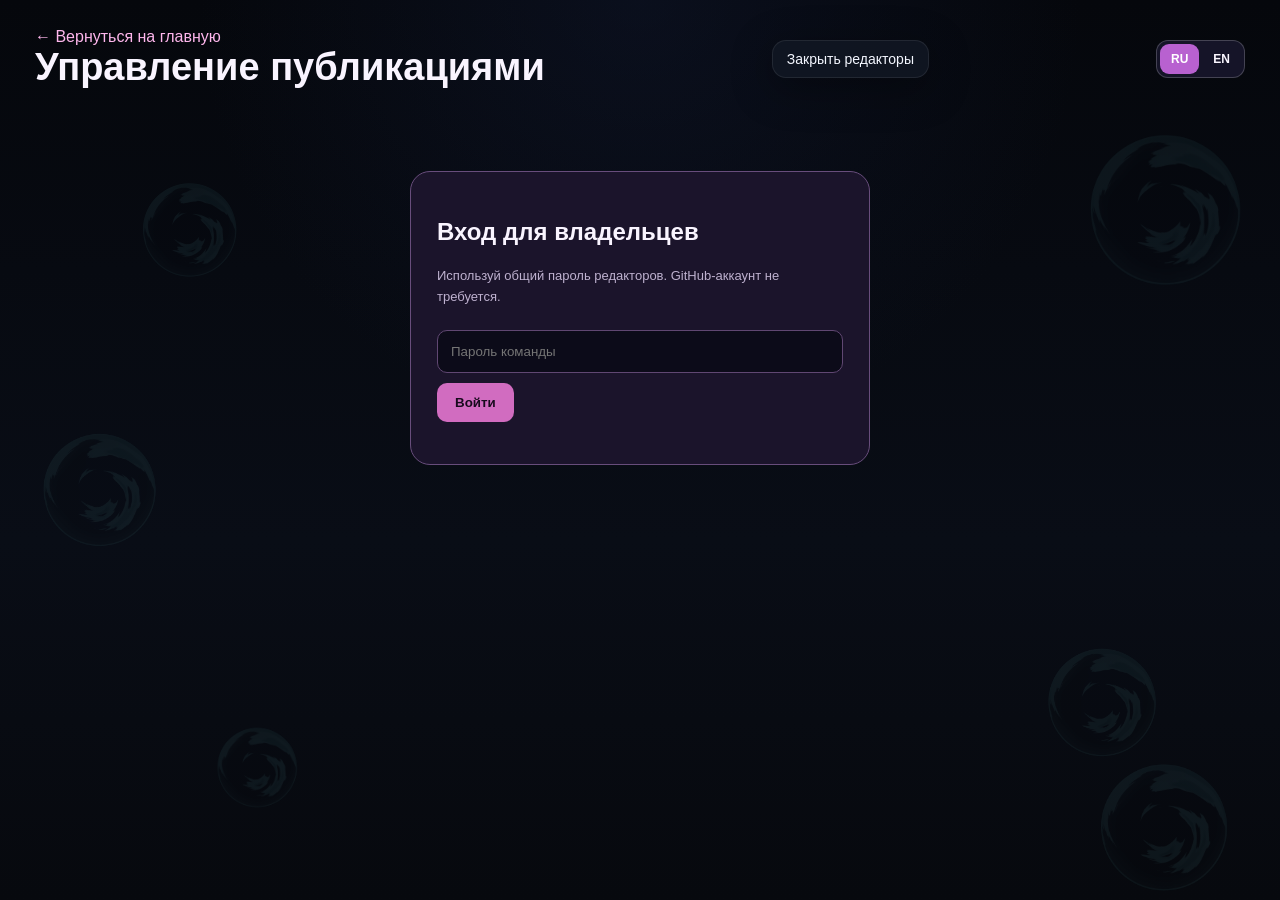
<file: posts-admin.html>
<!doctype html><html lang="ru"><head><meta charset="utf-8"><meta name="viewport" content="width=device-width,initial-scale=1">
<title>PK XD PORTAL — Управление постами</title><meta name="robots" content="noindex">
<link rel="stylesheet" href="style.css"><script src="editor-access.js"></script><script src="portal-i18n.js"></script>
<style>
*{box-sizing:border-box}body{color:#f9f4ff}.post-editor-container{max-width:1250px;margin:auto;padding:20px}
.editor-header{display:flex;justify-content:space-between;align-items:center;gap:14px;flex-wrap:wrap;padding:8px 0 22px}
.editor-header h1{font-size:clamp(24px,4vw,38px);margin:0}.editor-header a{color:#ffb7ed;text-decoration:none}
.editor-status{padding:13px 17px;border:1px solid #524060;background:#191429;border-radius:14px;margin:0 0 15px;font-size:14px}
.editor-status.error{border-color:#be557b;color:#ffabbf}
.editor-status.ok{border-color:#499e7a;color:#a8f8d2}
.editor-columns{display:grid;grid-template-columns:minmax(220px,320px) minmax(0,1fr);gap:20px}
.editor-panel{border:1px solid #4c365d;background:#151225;border-radius:22px;padding:20px;min-width:0}
.editor-panel h2{margin:0 0 12px;font-size:20px}
.post-choice{display:block;width:100%;margin:7px 0;border:1px solid #4a3b5f;border-radius:12px;padding:12px;background:#211932;color:white;text-align:left;cursor:pointer}
.post-choice small{display:block;color:#b9acc9;margin-top:5px}
.post-choice.selected{border-color:#ff7cd4;background:#392343}
.new-post{width:100%;padding:12px;border:1px solid #a65ec2;color:white;background:#59336f;border-radius:12px;cursor:pointer}
.form-grid{display:grid;grid-template-columns:1fr 1fr;gap:13px}
.field{display:block;margin-bottom:15px;color:#d2cbdf;font-size:13px;font-weight:600}
.field input,.field textarea,.field select{display:block;width:100%;padding:12px 13px;margin-top:7px;border:1px solid #544468;border-radius:12px;background:#0c0c1c;color:white;font:inherit;font-weight:400}
.field textarea{min-height:250px;resize:vertical;line-height:1.55;font-size:15px}
.actions{display:flex;gap:9px;flex-wrap:wrap;align-items:center}
.actions button{padding:12px 16px;border-radius:12px;border:1px solid #76508c;background:#332345;color:white;cursor:pointer}
.actions .publish{background:linear-gradient(125deg,#e55da7,#8656de);border:0;font-weight:700}
.actions .delete{color:#ff9cb6}
.info{color:#beb1cf;font-size:13px;line-height:1.6}
#loginArea{max-width:460px;margin:60px auto;border:1px solid #684d7c;border-radius:20px;padding:26px;background:#1b142b}
#loginArea input{width:100%;padding:13px;margin:10px 0;border:1px solid #604772;border-radius:10px;background:#0c0b19;color:white}
#loginArea button{padding:12px 18px;border:0;border-radius:10px;background:#d16cc0;color:#180a1d;cursor:pointer;font-weight:700}
#workArea[hidden],#loginArea[hidden]{display:none!important}
@media(max-width:820px){.editor-columns{grid-template-columns:1fr}.form-grid{grid-template-columns:1fr}}
</style></head><body><div class="page-bg"></div><div class="post-editor-container">
<header class="editor-header"><div><a href="index.html">← Вернуться на главную</a><h1>Управление публикациями</h1></div><div><button class="owner-btn" type="button" id="logout">Закрыть редакторы</button></div></header>
<div id="loginArea" hidden><h2>Вход для владельцев</h2><p class="info">Используй общий пароль редакторов. GitHub-аккаунт не требуется.</p><form id="loginForm"><input type="password" id="teamPass" placeholder="Пароль команды" required><button type="submit">Войти</button><p id="loginError" role="alert"></p></form></div>
<div id="workArea" hidden>
<div class="editor-status" id="status">Проверка сервера публикаций...</div>
<div class="editor-columns"><aside class="editor-panel"><h2>Публикации</h2>
<button id="newPost" class="new-post" type="button">+ Новый пост</button>
<div id="postItems"></div>
<p class="info">Изменения в черновиках сохраняются только в твоём браузере. Для публикации на сайте требуется подключённый сервер записи.</p></aside>
<section class="editor-panel"><h2 id="formTitle">Новый пост</h2>
<form id="postForm">
<div class="form-grid"><label class="field">Заголовок<input id="title" required maxlength="180"></label><label class="field">Адрес поста (slug)<input id="slug" pattern="[a-zA-Z0-9а-яА-ЯёЁ_-]+" maxlength="100" placeholder="novost-portala"></label></div>
<div class="form-grid"><label class="field">Категория<input id="category" value="Новости"></label><label class="field">Дата<input type="date" id="date"></label></div>
<label class="field">Краткое описание<input id="description" maxlength="300"></label>
<label class="field">Картинка поста: ссылка или путь assets/posts/...<input id="image" placeholder="assets/posts/..."></label>
<label class="field">Загрузить картинку с компьютера<input type="file" id="imageUpload" accept="image/png,image/jpeg,image/webp"><span class="info">Выбранная картинка отправится на сервер при публикации.</span></label>
<label class="field"><input type="checkbox" id="pinned" style="width:auto;display:inline-block"> Закрепить публикацию</label>
<label class="field">Текст поста, отдельные абзацы с новой строки<textarea id="content" rows="14" placeholder="Напиши текст публикации..."></textarea></label>
<div class="field">Пароль для записи на сервер<input type="password" id="publishPassword" placeholder="Пароль команды (понадобится при публикации)" autocomplete="off"></div>
<div class="actions">
<button type="button" id="draft">Сохранить черновик</button>
<button type="submit" class="publish">Опубликовать на сайте</button>
<button type="button" id="deletePost" class="delete">Удалить публикацию</button>
</div>
<p class="info">Сохранение черновика не меняет сайт. Кнопка публикации работает только после настройки серверного API.</p>
</form></section></div></div></div>
<script>
(()=>{"use strict";
const API="https://pkxd-auth.turborussnezkiy.workers.dev";
const DRAFTS_KEY="pkxd_posts_local_drafts_v1";
const $=id=>document.getElementById(id);
let posts=[],drafts={},currentSlug="",photo=null,remoteReady=false;
const e=s=>String(s??"").replace(/[&<>"]/g,c=>({"&":"&amp;","<":"&lt;",">":"&gt;",'"':"&quot;"}[c]));
function flash(text,error=false){$("status").textContent=text;$("status").className="editor-status "+(error?"error":"ok");}
function today(){return new Date().toLocaleDateString("en-CA");}
function toISO(v){const m=String(v||"").match(/^(\d{2})\.(\d{2})\.(\d{4})$/);return m?`${m[3]}-${m[2]}-${m[1]}`:today();}
function toRU(v){const m=String(v||"").match(/^(\d{4})-(\d{2})-(\d{2})$/);return m?`${m[3]}.${m[2]}.${m[1]}`:v;}
function slugify(v){return String(v||"").toLowerCase().trim().replace(/[^a-z0-9а-яё_-]+/ig,"-").replace(/^-+|-+$/g,"").slice(0,95);}
function formData(){const title=$("title").value.trim();return{title,slug:slugify($("slug").value||title),date:toRU($("date").value||today()),category:$("category").value.trim()||"Новости",description:$("description").value.trim(),image:$("image").value.trim(),pinned:$("pinned").checked,author:"@pkxd_portal",content:$("content").value};}
function fill(p){$("formTitle").textContent=p?.title?"Редактирование поста":"Новый пост";$("title").value=p?.title||"";$("slug").value=p?.slug||"";$("date").value=toISO(p?.date);$("category").value=p?.category||"Новости";$("description").value=p?.description||"";$("image").value=p?.image||"";$("pinned").checked=!!p?.pinned;$("content").value=p?.content||"";photo=null;$("imageUpload").value="";}
async function loadBody(slug){
 try{const r=await fetch("posts/"+encodeURIComponent(slug)+".html",{cache:"no-store"});if(!r.ok)return"";
 const doc=new DOMParser().parseFromString(await r.text(),"text/html");
 const content=doc.querySelector(".post-content");
 return content?[...content.querySelectorAll("p")].map(p=>p.textContent).join("\n"):"";
 }catch{return"";}
}
function renderChoices(){
 const values=[...posts.map(p=>({...p,_draft:false})),...Object.values(drafts).filter(x=>!posts.some(p=>p.slug===x.slug)).map(p=>({...p,_draft:true}))];
 $("postItems").innerHTML=values.map(p=>`<button class="post-choice ${p.slug===currentSlug?"selected":""}" type="button" data-slug="${e(p.slug)}"><strong>${e(p.title)}</strong><small>${e(p.category||"")}${drafts[p.slug]?" · черновик":""}</small></button>`).join("");
 $("postItems").querySelectorAll("[data-slug]").forEach(btn=>btn.addEventListener("click",()=>choose(btn.dataset.slug)));
}
async function choose(slug){
 currentSlug=slug;
 const p=drafts[slug]||posts.find(p=>p.slug===slug);
 if(!p)return;
 fill({...p,content:p.content!==undefined?p.content:await loadBody(slug)});
 renderChoices();
}
function newPost(){currentSlug="";fill(null);renderChoices();}
async function loadPosts(){
 try{const r=await fetch("posts.json?t="+Date.now(),{cache:"no-store"});if(!r.ok)throw Error("Не загружен posts.json");posts=await r.json();}
 catch(err){flash("Не удалось загрузить публикации: "+err.message,true);}
 try{drafts=JSON.parse(localStorage.getItem(DRAFTS_KEY))||{};}catch{drafts={};}
 renderChoices();newPost();
}
function saveDraft(){
 const d=formData();if(!d.title||!d.slug){flash("Заполни заголовок и адрес поста.",true);return;}
 if(currentSlug && currentSlug!==d.slug)delete drafts[currentSlug];
 drafts[d.slug]=d;
 try{localStorage.setItem(DRAFTS_KEY,JSON.stringify(drafts));currentSlug=d.slug;renderChoices();flash("Черновик сохранён в браузере. Сайт пока не изменился.");}
 catch{flash("Не удалось сохранить черновик. Возможно, браузер переполнен.",true);}
}
async function status(){
 try{const r=await fetch(API+"/api/health",{cache:"no-store"});const data=await r.json();remoteReady=!!data.ready;flash(remoteReady?"Сервер публикаций готов. Можно сохранять посты на сайт.":"Сервер публикаций ещё не настроен. Можно создавать локальные черновики.",!remoteReady);}
 catch{remoteReady=false;flash("Сервер публикаций недоступен. Пока доступны только локальные черновики.",true);}
}
async function api(method,path,payload){
 const pass=$("publishPassword").value.trim()||PKXDEditorAccess.getSessionPassword();
 if(!pass)throw Error("Введи пароль для публикации.");
 const r=await fetch(API+path,{method,headers:{"Content-Type":"application/json","X-Portal-Password":pass},body:payload?JSON.stringify(payload):undefined});
 const d=await r.json().catch(()=>({error:"Ошибка ответа сервера"}));
 if(!r.ok)throw Error(d.error||"Ошибка сервера: "+r.status);
 return d;
}
async function publish(ev){
 ev.preventDefault();
 if(!remoteReady){saveDraft();flash("Публикация пока невозможна: сервер не настроен. Черновик сохранён локально.",true);return;}
 const data=formData();if(!data.title||!data.slug){flash("Заполни название и адрес поста.",true);return;}
 const button=$("postForm").querySelector('[type="submit"]');button.disabled=true;
 try{
   if(photo){const image=await api("POST","/api/images",photo);data.image=image.path;}
   await api("POST","/api/posts",{post:data,oldSlug:currentSlug||null});
   if(currentSlug&&currentSlug!==data.slug)delete drafts[currentSlug];delete drafts[data.slug];localStorage.setItem(DRAFTS_KEY,JSON.stringify(drafts));
   flash("Опубликовано на сайте. Изменения появятся после обновления GitHub Pages.");
   currentSlug=data.slug;await loadPosts();await choose(data.slug);
 }catch(err){saveDraft();flash("Не опубликовано: "+err.message+" Черновик сохранён в браузере.",true);}
 finally{button.disabled=false;}
}
async function remove(){
 if(!currentSlug)return;
 if(!confirm("Удалить публикацию «"+currentSlug+"»?"))return;
 if(drafts[currentSlug]){delete drafts[currentSlug];localStorage.setItem(DRAFTS_KEY,JSON.stringify(drafts));if(!posts.some(p=>p.slug===currentSlug)){flash("Локальный черновик удалён.");newPost();renderChoices();return;}}
 if(!remoteReady){flash("Удаление с сайта недоступно без сервера публикаций.",true);return;}
 try{await api("DELETE","/api/posts/"+encodeURIComponent(currentSlug));flash("Публикация удалена с сервера.");await loadPosts();}
 catch(err){flash("Не удалось удалить: "+err.message,true);}
}
$("loginForm").addEventListener("submit",async event=>{event.preventDefault();const pass=$("teamPass").value;const ok=await PKXDEditorAccess.unlock(pass);if(!ok){$("loginError").textContent="Неверный пароль.";return;}show();});
$("logout").onclick=()=>{PKXDEditorAccess.lock();location.replace("index.html");};
$("newPost").onclick=newPost;$("draft").onclick=saveDraft;$("postForm").onsubmit=publish;$("deletePost").onclick=remove;
$("imageUpload").addEventListener("change",async event=>{
 const f=event.target.files?.[0];if(!f)return;
 if(f.size>2500000){flash("Картинка слишком большая. Максимум 2,5 МБ.",true);return;}
 const data=await new Promise((resolve,reject)=>{const reader=new FileReader();reader.onload=()=>resolve(reader.result);reader.onerror=reject;reader.readAsDataURL(f);});
 photo={name:f.name,data};flash("Картинка выбрана. Она загрузится вместе с публикацией.");
});
function show(){
 const ok=PKXDEditorAccess.isUnlocked();
 $("loginArea").hidden=ok;$("workArea").hidden=!ok;
 if(ok){$("publishPassword").value=PKXDEditorAccess.getSessionPassword();loadPosts();status();}
}
show();
})();
</script></body></html>
</file>
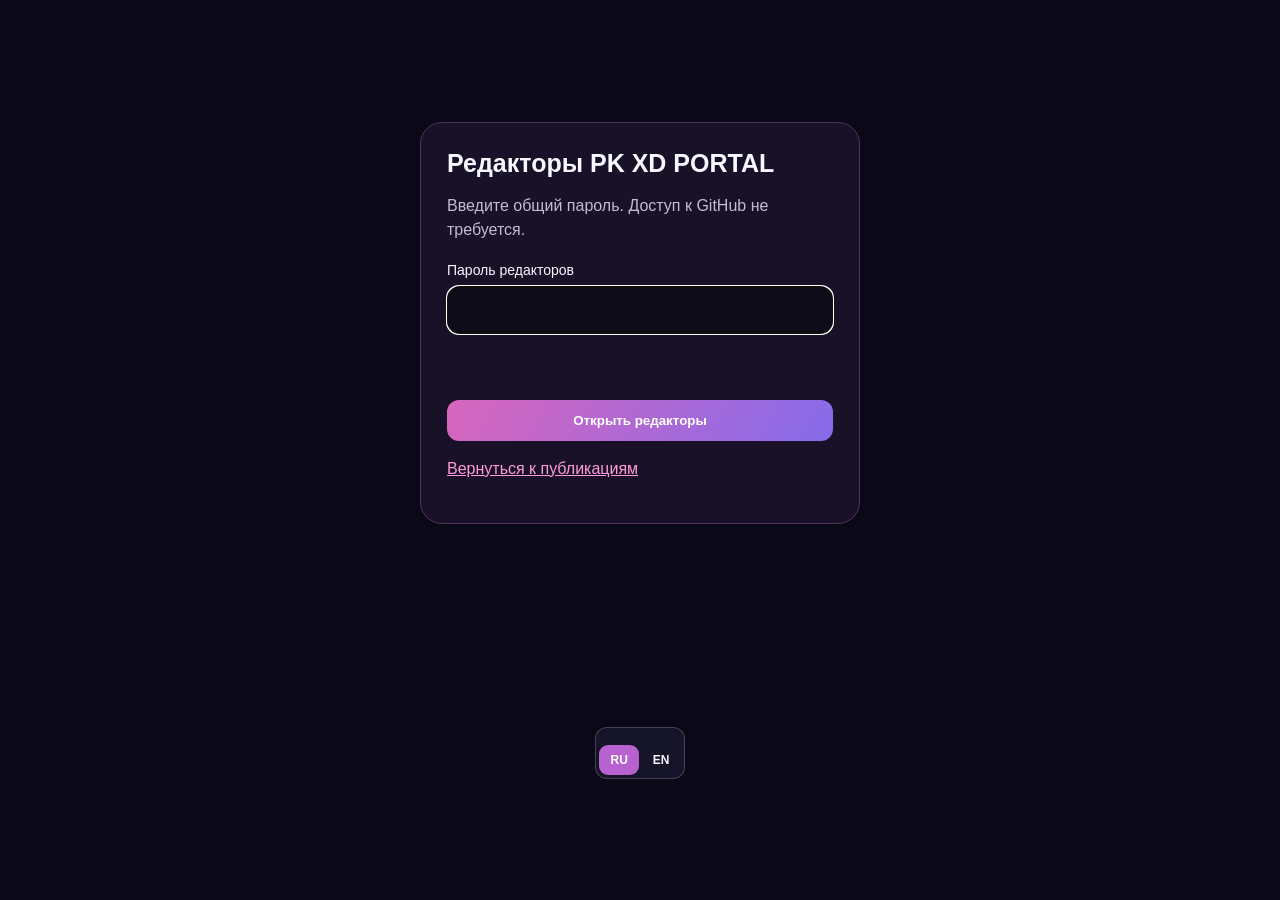
<file: studio.html>
<!doctype html>
<html lang="ru">
<head>
  <meta charset="utf-8">
  <meta name="viewport" content="width=device-width,initial-scale=1">
  <meta name="robots" content="noindex">
  <title>PK XD PORTAL — Доступ к редакторам</title>
  <script src="editor-access.js"></script>
  <script src="portal-i18n.js"></script>
  <style>
  *{box-sizing:border-box} body{font-family:Arial,sans-serif;background:#0b0918;color:#f7f8ff;display:grid;place-items:center;min-height:100vh;margin:0;padding:20px}
  main{width:100%;max-width:440px;padding:26px;background:#181127;border:1px solid #53335c;border-radius:22px}
  h1{font-size:25px;margin:0 0 10px}p{color:#c3bdd4;line-height:1.5}label{display:block;margin:20px 0 8px;font-size:14px}
  input{display:block;width:100%;font-size:17px;padding:13px;background:#0d0b18;color:#fff;border:1px solid #674c7d;border-radius:12px}
  button{cursor:pointer;margin-top:14px;width:100%;padding:13px;border:0;border-radius:12px;color:white;background:linear-gradient(120deg,#d866bd,#866bea);font-weight:700}
  a{color:#ff9add}.error{color:#ff91a3;min-height:20px}
  </style>
</head>
<body>
  <main>
    <h1>Редакторы PK XD PORTAL</h1>
    <p>Введите общий пароль. Доступ к GitHub не требуется.</p>
    <form id="editorForm">
      <label for="password">Пароль редакторов</label>
      <input id="password" type="password" required autocomplete="off" autofocus>
      <p id="error" class="error" role="alert" aria-live="polite"></p>
      <button type="submit">Открыть редакторы</button>
    </form>
    <p><a href="index.html">Вернуться к публикациям</a></p>
  </main>
  <script>
    function enter() { location.replace("studio-app.html" + location.hash); }
    if (PKXDEditorAccess.isUnlocked()) enter();
    document.getElementById("editorForm").addEventListener("submit", async event => {
      event.preventDefault();
      const field = document.getElementById("password");
      const button = event.currentTarget.querySelector("button");
      button.disabled = true;
      try {
        if (await PKXDEditorAccess.unlock(field.value)) enter();
        else {
          document.getElementById("error").textContent = "Неверный пароль.";
          field.select();
        }
      } catch (e) {
        document.getElementById("error").textContent = "Ошибка проверки пароля. Обнови страницу.";
      } finally { button.disabled = false; }
    });
  </script>
</body>
</html>
</file>
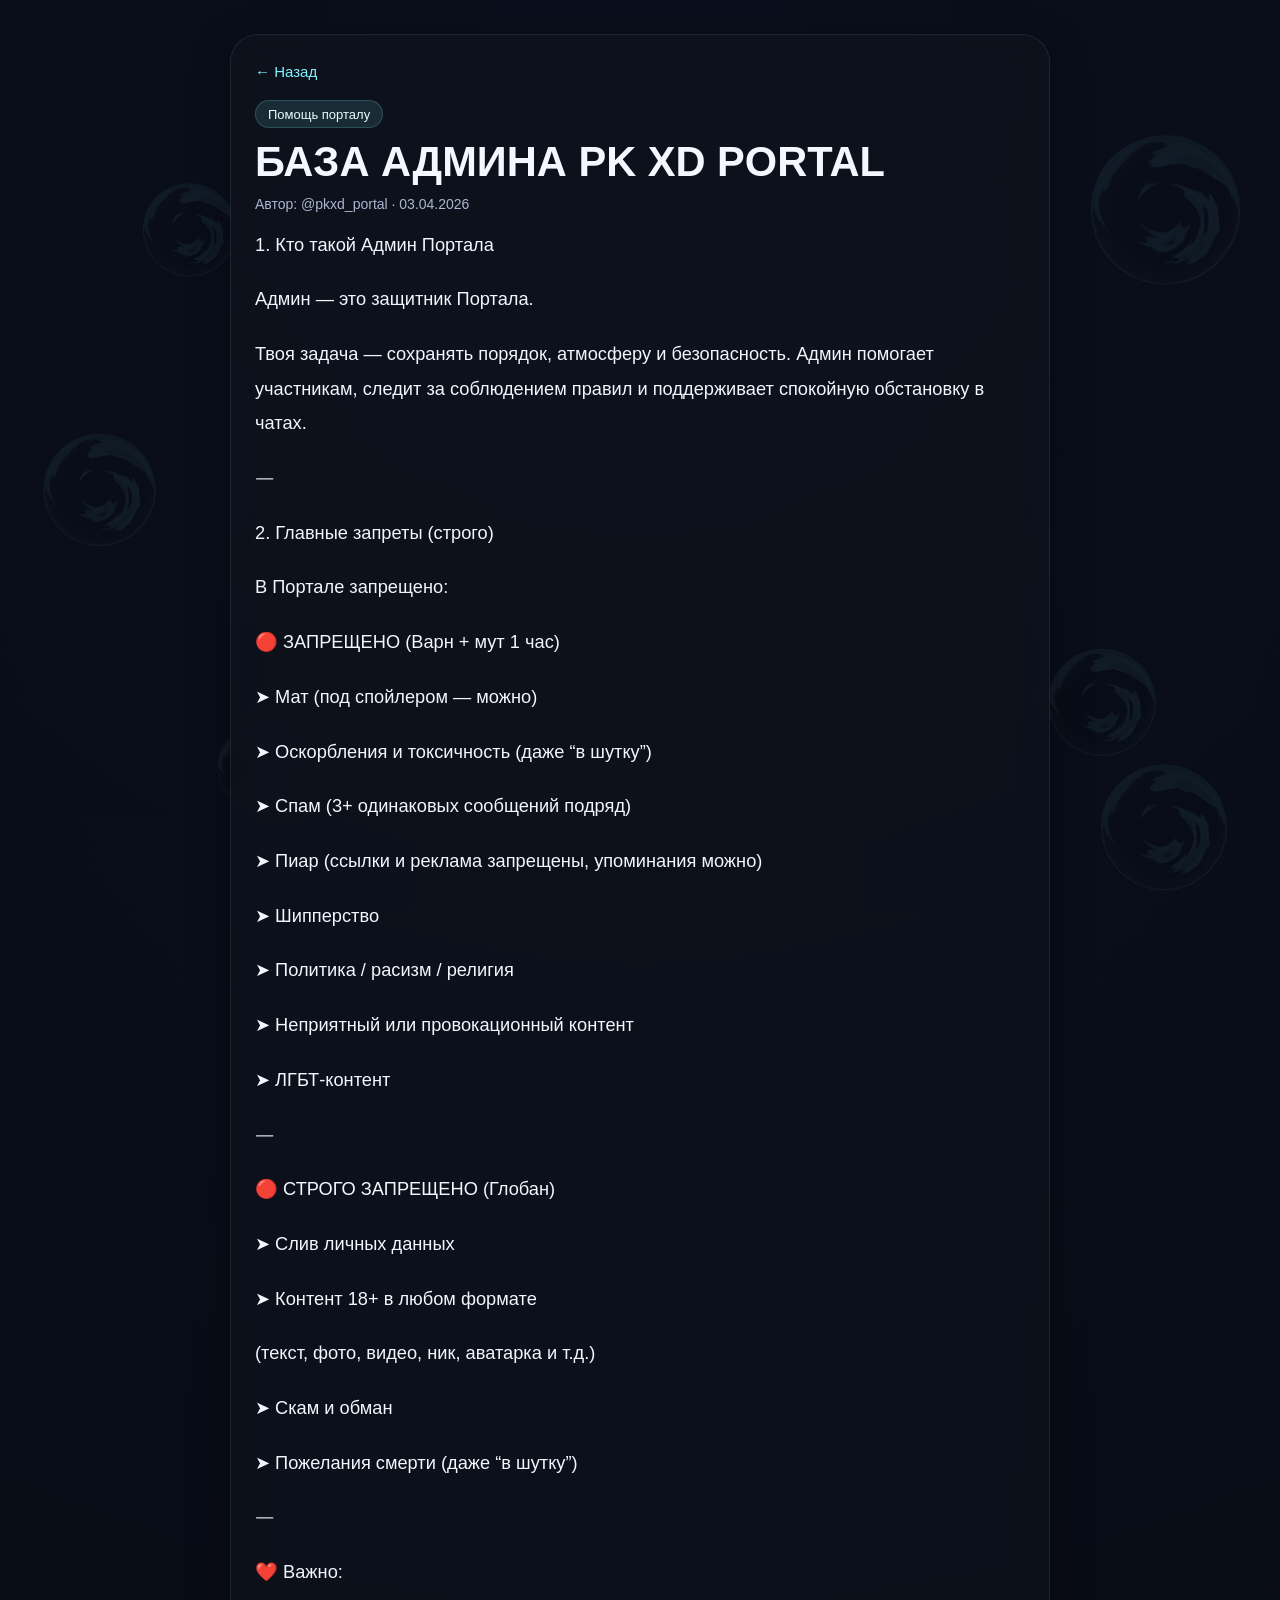
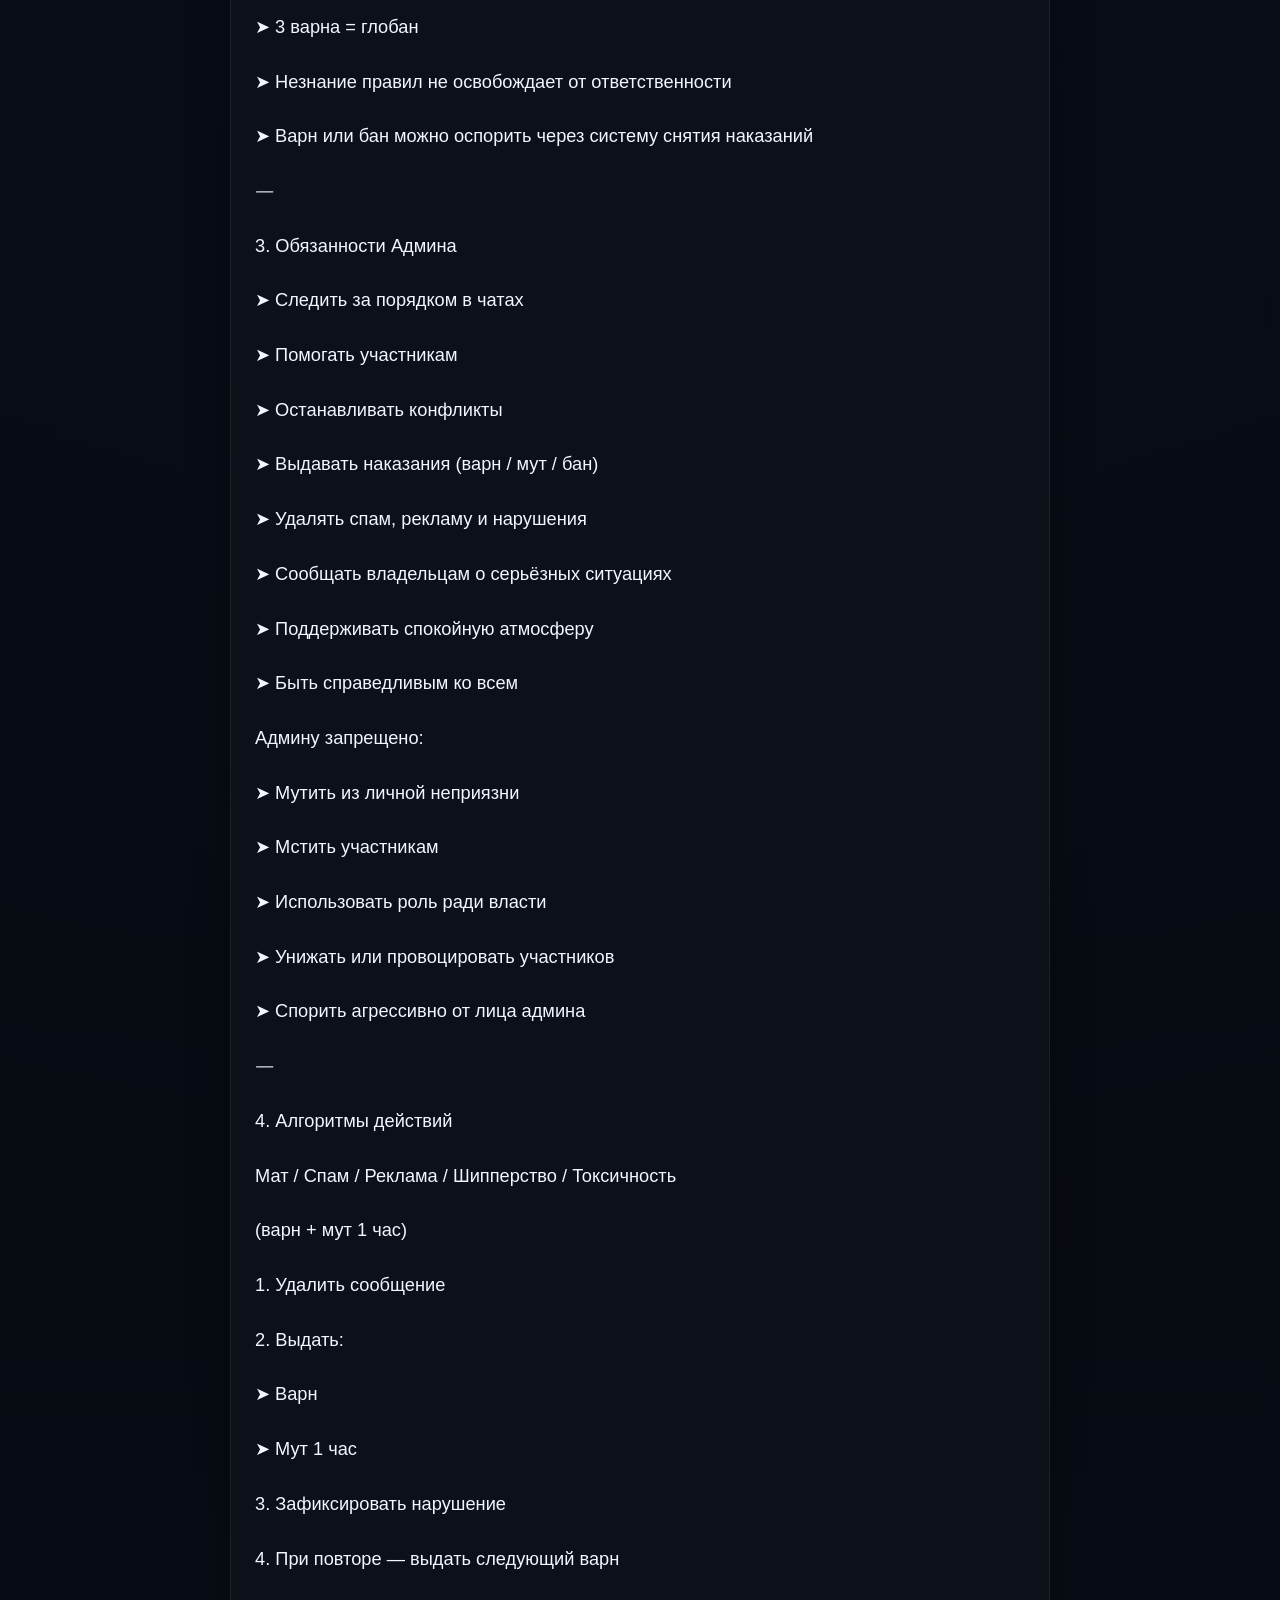
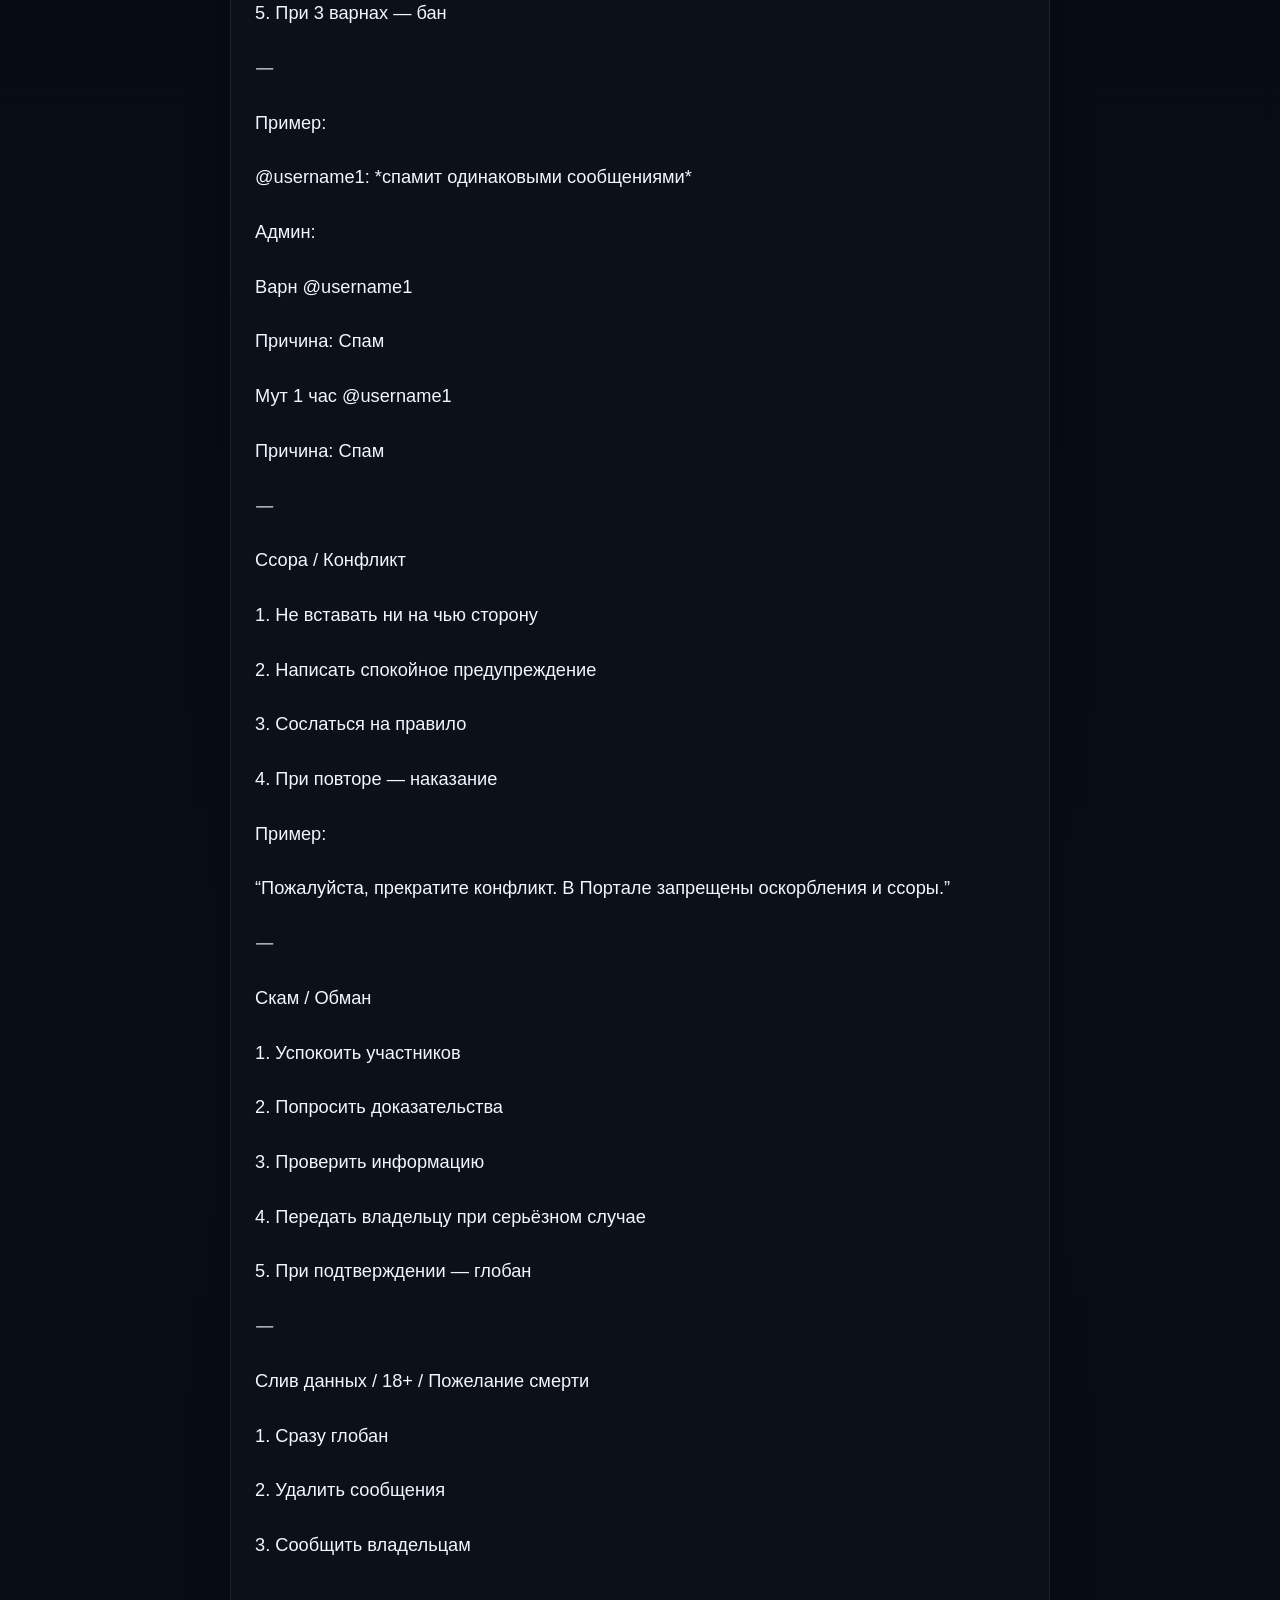
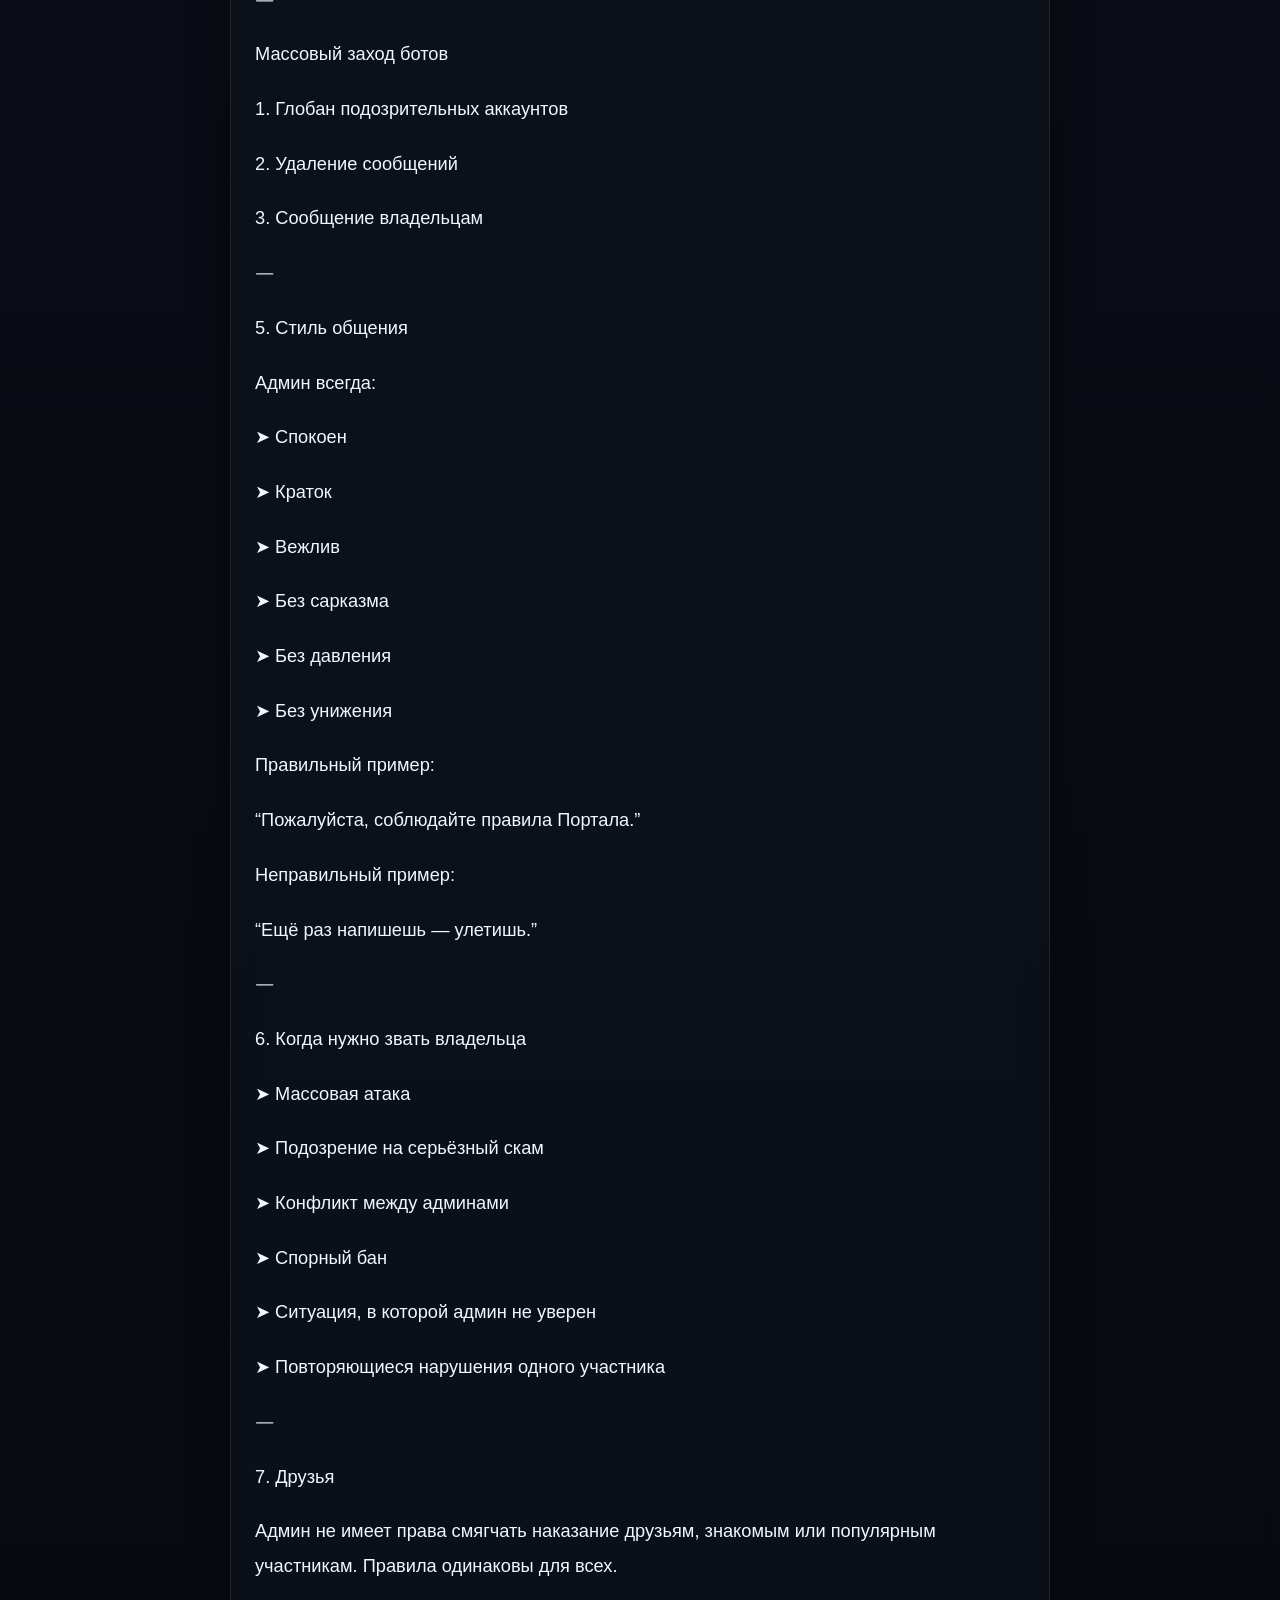
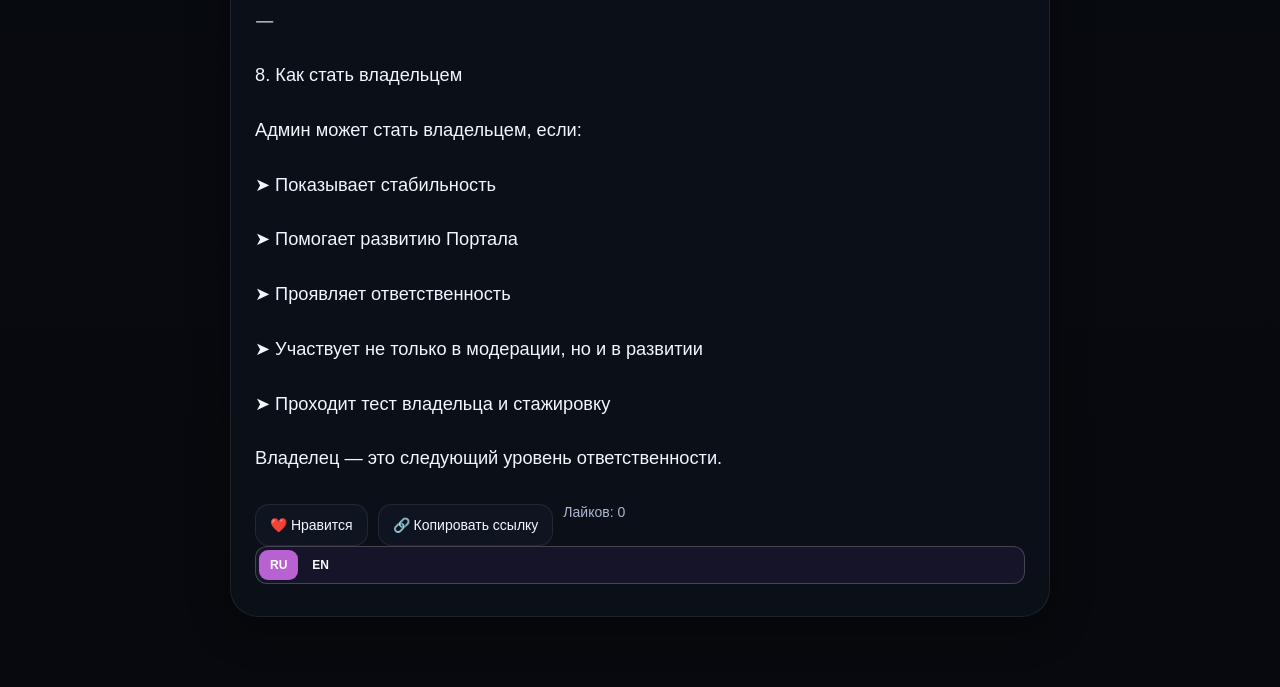
<file: posts/baza-admin.html>
<!DOCTYPE html>
<html lang="ru">
<head>
  <meta charset="UTF-8" />
  <meta name="viewport" content="width=device-width, initial-scale=1.0" />
  <title>БАЗА АДМИНА PK XD PORTAL</title>
  <meta name="description" content="Как стать администратором в PK XD PORTAL" />
  <meta property="og:title" content="БАЗА АДМИНА PK XD PORTAL" />
  <meta property="og:description" content="Как стать администратором в PK XD PORTAL" />
  <meta property="og:type" content="article" />
  <meta property="og:url" content="https://pkxdportal.github.io/pkxd-portal-posts/posts/baza-admin.html" />
  <meta property="og:image" content="https://pkxdportal.github.io/pkxd-portal-posts/assets/portal-badge.png" />
  <link rel="stylesheet" href="../style.css" />
  <script src="../portal-i18n.js"></script>
</head>
<body>
  <div class="page-bg"></div>

  <div class="post-page-wrap">
    <div class="post-page">
      <a class="back-link" href="../index.html">← Назад</a>

      <div class="tag-row">
        <span class="tag">Помощь порталу</span>
        
      </div>

      

      <h1>БАЗА АДМИНА PK XD PORTAL</h1>
      <div class="meta">Автор: @pkxd_portal · 03.04.2026</div>

      <div class="post-content">
        <p>1. Кто такой Админ Портала</p><p>Админ — это защитник Портала.</p><p>Твоя задача — сохранять порядок, атмосферу и безопасность. Админ помогает участникам, следит за соблюдением правил и поддерживает спокойную обстановку в чатах.</p><p>⸻</p><p>2. Главные запреты (строго)</p><p>В Портале запрещено:</p><p>🔴 ЗАПРЕЩЕНО (Варн + мут 1 час)</p><p>➤ Мат (под спойлером — можно)</p><p>➤ Оскорбления и токсичность (даже “в шутку”)</p><p>➤ Спам (3+ одинаковых сообщений подряд)</p><p>➤ Пиар (ссылки и реклама запрещены, упоминания можно)</p><p>➤ Шипперство</p><p>➤ Политика / расизм / религия</p><p>➤ Неприятный или провокационный контент</p><p>➤ ЛГБТ-контент</p><p>⸻</p><p>🔴 СТРОГО ЗАПРЕЩЕНО (Глобан)</p><p>➤ Слив личных данных</p><p>➤ Контент 18+ в любом формате</p><p>(текст, фото, видео, ник, аватарка и т.д.)</p><p>➤ Скам и обман</p><p>➤ Пожелания смерти (даже “в шутку”)</p><p>⸻</p><p>❤️ Важно:</p><p>➤ 3 варна = глобан</p><p>➤ Незнание правил не освобождает от ответственности</p><p>➤ Варн или бан можно оспорить через систему снятия наказаний</p><p>⸻</p><p>3. Обязанности Админа</p><p>➤ Следить за порядком в чатах</p><p>➤ Помогать участникам</p><p>➤ Останавливать конфликты</p><p>➤ Выдавать наказания (варн / мут / бан)</p><p>➤ Удалять спам, рекламу и нарушения</p><p>➤ Сообщать владельцам о серьёзных ситуациях</p><p>➤ Поддерживать спокойную атмосферу</p><p>➤ Быть справедливым ко всем</p><p>Админу запрещено:</p><p>➤ Мутить из личной неприязни</p><p>➤ Мстить участникам</p><p>➤ Использовать роль ради власти</p><p>➤ Унижать или провоцировать участников</p><p>➤ Спорить агрессивно от лица админа</p><p>⸻</p><p>4. Алгоритмы действий</p><p>Мат / Спам / Реклама / Шипперство / Токсичность</p><p>(варн + мут 1 час)</p><p>1. Удалить сообщение</p><p>2. Выдать:</p><p>➤ Варн</p><p>➤ Мут 1 час</p><p>3. Зафиксировать нарушение</p><p>4. При повторе — выдать следующий варн</p><p>5. При 3 варнах — бан</p><p>⸻</p><p>Пример:</p><p>@username1: *спамит одинаковыми сообщениями*</p><p>Админ:</p><p>Варн @username1</p><p>Причина: Спам</p><p>Мут 1 час @username1</p><p>Причина: Спам</p><p>⸻</p><p>Ссора / Конфликт</p><p>1. Не вставать ни на чью сторону</p><p>2. Написать спокойное предупреждение</p><p>3. Сослаться на правило</p><p>4. При повторе — наказание</p><p>Пример:</p><p>“Пожалуйста, прекратите конфликт. В Портале запрещены оскорбления и ссоры.”</p><p>⸻</p><p>Скам / Обман</p><p>1. Успокоить участников</p><p>2. Попросить доказательства</p><p>3. Проверить информацию</p><p>4. Передать владельцу при серьёзном случае</p><p>5. При подтверждении — глобан</p><p>⸻</p><p>Слив данных / 18+ / Пожелание смерти</p><p>1. Сразу глобан</p><p>2. Удалить сообщения</p><p>3. Сообщить владельцам</p><p>⸻</p><p>Массовый заход ботов</p><p>1. Глобан подозрительных аккаунтов</p><p>2. Удаление сообщений</p><p>3. Сообщение владельцам</p><p>⸻</p><p>5. Стиль общения</p><p>Админ всегда:</p><p>➤ Спокоен</p><p>➤ Краток</p><p>➤ Вежлив</p><p>➤ Без сарказма</p><p>➤ Без давления</p><p>➤ Без унижения</p><p>Правильный пример:</p><p>“Пожалуйста, соблюдайте правила Портала.”</p><p>Неправильный пример:</p><p>“Ещё раз напишешь — улетишь.”</p><p>⸻</p><p>6. Когда нужно звать владельца</p><p>➤ Массовая атака</p><p>➤ Подозрение на серьёзный скам</p><p>➤ Конфликт между админами</p><p>➤ Спорный бан</p><p>➤ Ситуация, в которой админ не уверен</p><p>➤ Повторяющиеся нарушения одного участника</p><p>⸻</p><p>7. Друзья</p><p>Админ не имеет права смягчать наказание друзьям, знакомым или популярным участникам. Правила одинаковы для всех.</p><p>⸻</p><p>8. Как стать владельцем</p><p>Админ может стать владельцем, если:</p><p>➤ Показывает стабильность</p><p>➤ Помогает развитию Портала</p><p>➤ Проявляет ответственность</p><p>➤ Участвует не только в модерации, но и в развитии</p><p>➤ Проходит тест владельца и стажировку</p><p>Владелец — это следующий уровень ответственности.</p>
      </div>

      <div class="post-actions">
        <button class="action-btn" id="likeBtn">❤️ Нравится</button>
        <button class="action-btn" id="copyBtn">🔗 Копировать ссылку</button>
        <span class="like-count" id="likeCount">Лайков: 0</span>
      </div>
    </div>
  </div>

  <script>
    const slug = "baza-admin";
    const likeKey = "likes_" + slug;
    const likedKey = "liked_" + slug;

    const countEl = document.getElementById("likeCount");
    const likeBtn = document.getElementById("likeBtn");
    const copyBtn = document.getElementById("copyBtn");

    function refreshLikes() {
      const count = parseInt(localStorage.getItem(likeKey) || "0", 10);
      const liked = localStorage.getItem(likedKey) === "1";
      countEl.textContent = "Лайков: " + count;
      likeBtn.textContent = liked ? "💖 Лайк поставлен" : "❤️ Нравится";
    }

    likeBtn.addEventListener("click", () => {
      const liked = localStorage.getItem(likedKey) === "1";
      let count = parseInt(localStorage.getItem(likeKey) || "0", 10);

      if (liked) {
        count = Math.max(0, count - 1);
        localStorage.setItem(likedKey, "0");
      } else {
        count += 1;
        localStorage.setItem(likedKey, "1");
      }

      localStorage.setItem(likeKey, String(count));
      refreshLikes();
    });

    copyBtn.addEventListener("click", async () => {
      try {
        await navigator.clipboard.writeText(window.location.href);
        copyBtn.textContent = "✅ Ссылка скопирована";
        setTimeout(() => {
          copyBtn.textContent = "🔗 Копировать ссылку";
        }, 1800);
      } catch (e) {
        alert("Не удалось скопировать ссылку");
      }
    });

    refreshLikes();
    window.addEventListener("pkxd-language-change", () => PKXDI18N.translatePostPage());
    window.addEventListener("pkxd-post-translations-ready", () => PKXDI18N.translatePostPage());
    PKXDI18N.loadPostTranslations("../");
  </script>
</body>
</html>
</file>
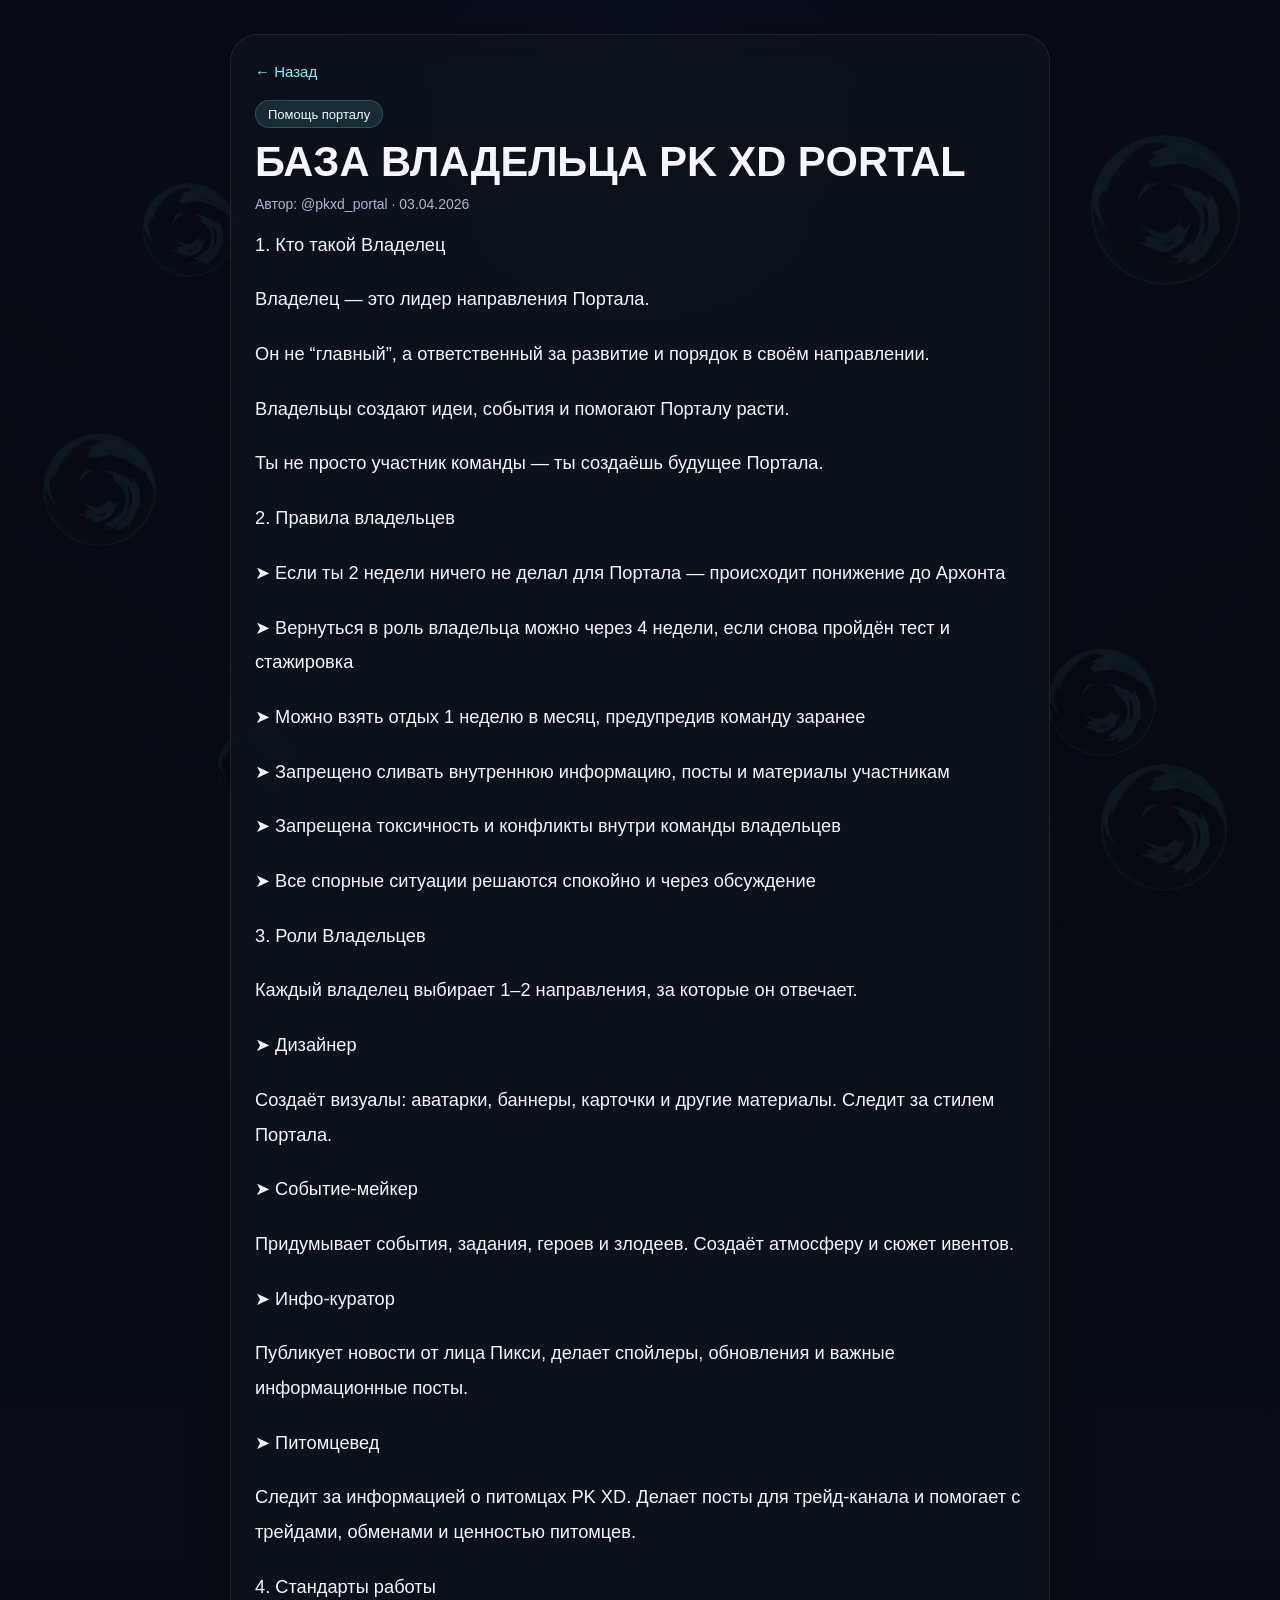
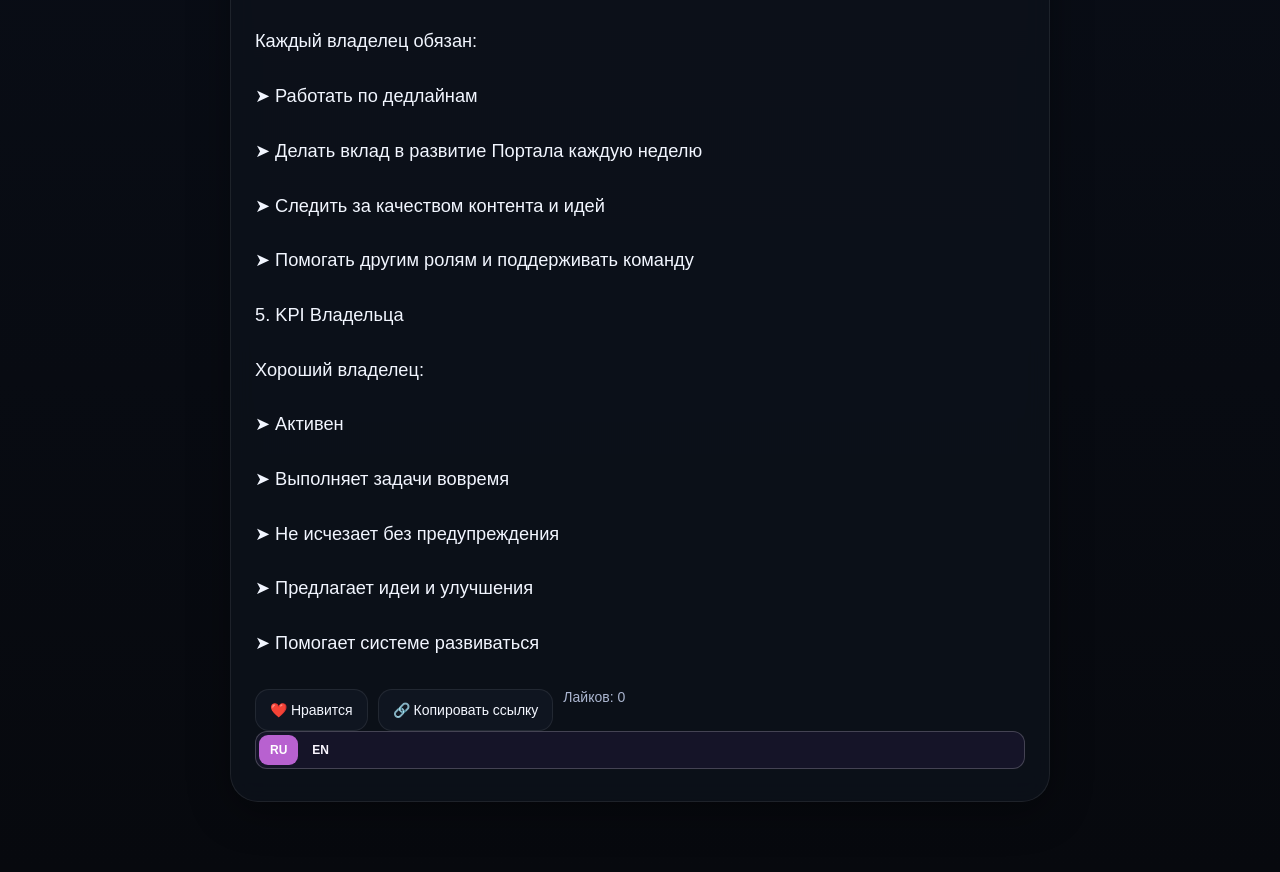
<file: posts/baza-owner.html>
<!DOCTYPE html>
<html lang="ru">
<head>
  <meta charset="UTF-8" />
  <meta name="viewport" content="width=device-width, initial-scale=1.0" />
  <title>БАЗА ВЛАДЕЛЬЦА PK XD PORTAL</title>
  <meta name="description" content="Как стать владельцем в PK XD PORTAL" />
  <meta property="og:title" content="БАЗА ВЛАДЕЛЬЦА PK XD PORTAL" />
  <meta property="og:description" content="Как стать владельцем в PK XD PORTAL" />
  <meta property="og:type" content="article" />
  <meta property="og:url" content="https://pkxdportal.github.io/pkxd-portal-posts/posts/baza-owner.html" />
  <meta property="og:image" content="https://pkxdportal.github.io/pkxd-portal-posts/assets/portal-badge.png" />
  <link rel="stylesheet" href="../style.css" />
  <script src="../portal-i18n.js"></script>
</head>
<body>
  <div class="page-bg"></div>

  <div class="post-page-wrap">
    <div class="post-page">
      <a class="back-link" href="../index.html">← Назад</a>

      <div class="tag-row">
        <span class="tag">Помощь порталу</span>
        
      </div>

      

      <h1>БАЗА ВЛАДЕЛЬЦА PK XD PORTAL</h1>
      <div class="meta">Автор: @pkxd_portal · 03.04.2026</div>

      <div class="post-content">
        <p>1. Кто такой Владелец</p><p>Владелец — это лидер направления Портала.</p><p>Он не “главный”, а ответственный за развитие и порядок в своём направлении.</p><p>Владельцы создают идеи, события и помогают Порталу расти.</p><p>Ты не просто участник команды — ты создаёшь будущее Портала.</p><p>2. Правила владельцев</p><p>➤ Если ты 2 недели ничего не делал для Портала — происходит понижение до Архонта</p><p>➤ Вернуться в роль владельца можно через 4 недели, если снова пройдён тест и стажировка</p><p>➤ Можно взять отдых 1 неделю в месяц, предупредив команду заранее</p><p>➤ Запрещено сливать внутреннюю информацию, посты и материалы участникам</p><p>➤ Запрещена токсичность и конфликты внутри команды владельцев</p><p>➤ Все спорные ситуации решаются спокойно и через обсуждение</p><p>3. Роли Владельцев</p><p>Каждый владелец выбирает 1–2 направления, за которые он отвечает.</p><p>➤ Дизайнер</p><p>Создаёт визуалы: аватарки, баннеры, карточки и другие материалы. Следит за стилем Портала.</p><p>➤ Событие-мейкер</p><p>Придумывает события, задания, героев и злодеев. Создаёт атмосферу и сюжет ивентов.</p><p>➤ Инфо-куратор</p><p>Публикует новости от лица Пикси, делает спойлеры, обновления и важные информационные посты.</p><p>➤ Питомцевед</p><p>Следит за информацией о питомцах PK XD. Делает посты для трейд-канала и помогает с трейдами, обменами и ценностью питомцев.</p><p>4. Стандарты работы</p><p>Каждый владелец обязан:</p><p>➤ Работать по дедлайнам</p><p>➤ Делать вклад в развитие Портала каждую неделю</p><p>➤ Следить за качеством контента и идей</p><p>➤ Помогать другим ролям и поддерживать команду</p><p>5. KPI Владельца</p><p>Хороший владелец:</p><p>➤ Активен</p><p>➤ Выполняет задачи вовремя</p><p>➤ Не исчезает без предупреждения</p><p>➤ Предлагает идеи и улучшения</p><p>➤ Помогает системе развиваться</p>
      </div>

      <div class="post-actions">
        <button class="action-btn" id="likeBtn">❤️ Нравится</button>
        <button class="action-btn" id="copyBtn">🔗 Копировать ссылку</button>
        <span class="like-count" id="likeCount">Лайков: 0</span>
      </div>
    </div>
  </div>

  <script>
    const slug = "baza-owner";
    const likeKey = "likes_" + slug;
    const likedKey = "liked_" + slug;

    const countEl = document.getElementById("likeCount");
    const likeBtn = document.getElementById("likeBtn");
    const copyBtn = document.getElementById("copyBtn");

    function refreshLikes() {
      const count = parseInt(localStorage.getItem(likeKey) || "0", 10);
      const liked = localStorage.getItem(likedKey) === "1";
      countEl.textContent = "Лайков: " + count;
      likeBtn.textContent = liked ? "💖 Лайк поставлен" : "❤️ Нравится";
    }

    likeBtn.addEventListener("click", () => {
      const liked = localStorage.getItem(likedKey) === "1";
      let count = parseInt(localStorage.getItem(likeKey) || "0", 10);

      if (liked) {
        count = Math.max(0, count - 1);
        localStorage.setItem(likedKey, "0");
      } else {
        count += 1;
        localStorage.setItem(likedKey, "1");
      }

      localStorage.setItem(likeKey, String(count));
      refreshLikes();
    });

    copyBtn.addEventListener("click", async () => {
      try {
        await navigator.clipboard.writeText(window.location.href);
        copyBtn.textContent = "✅ Ссылка скопирована";
        setTimeout(() => {
          copyBtn.textContent = "🔗 Копировать ссылку";
        }, 1800);
      } catch (e) {
        alert("Не удалось скопировать ссылку");
      }
    });

    refreshLikes();
    window.addEventListener("pkxd-language-change", () => PKXDI18N.translatePostPage());
    window.addEventListener("pkxd-post-translations-ready", () => PKXDI18N.translatePostPage());
    PKXDI18N.loadPostTranslations("../");
  </script>
</body>
</html>
</file>
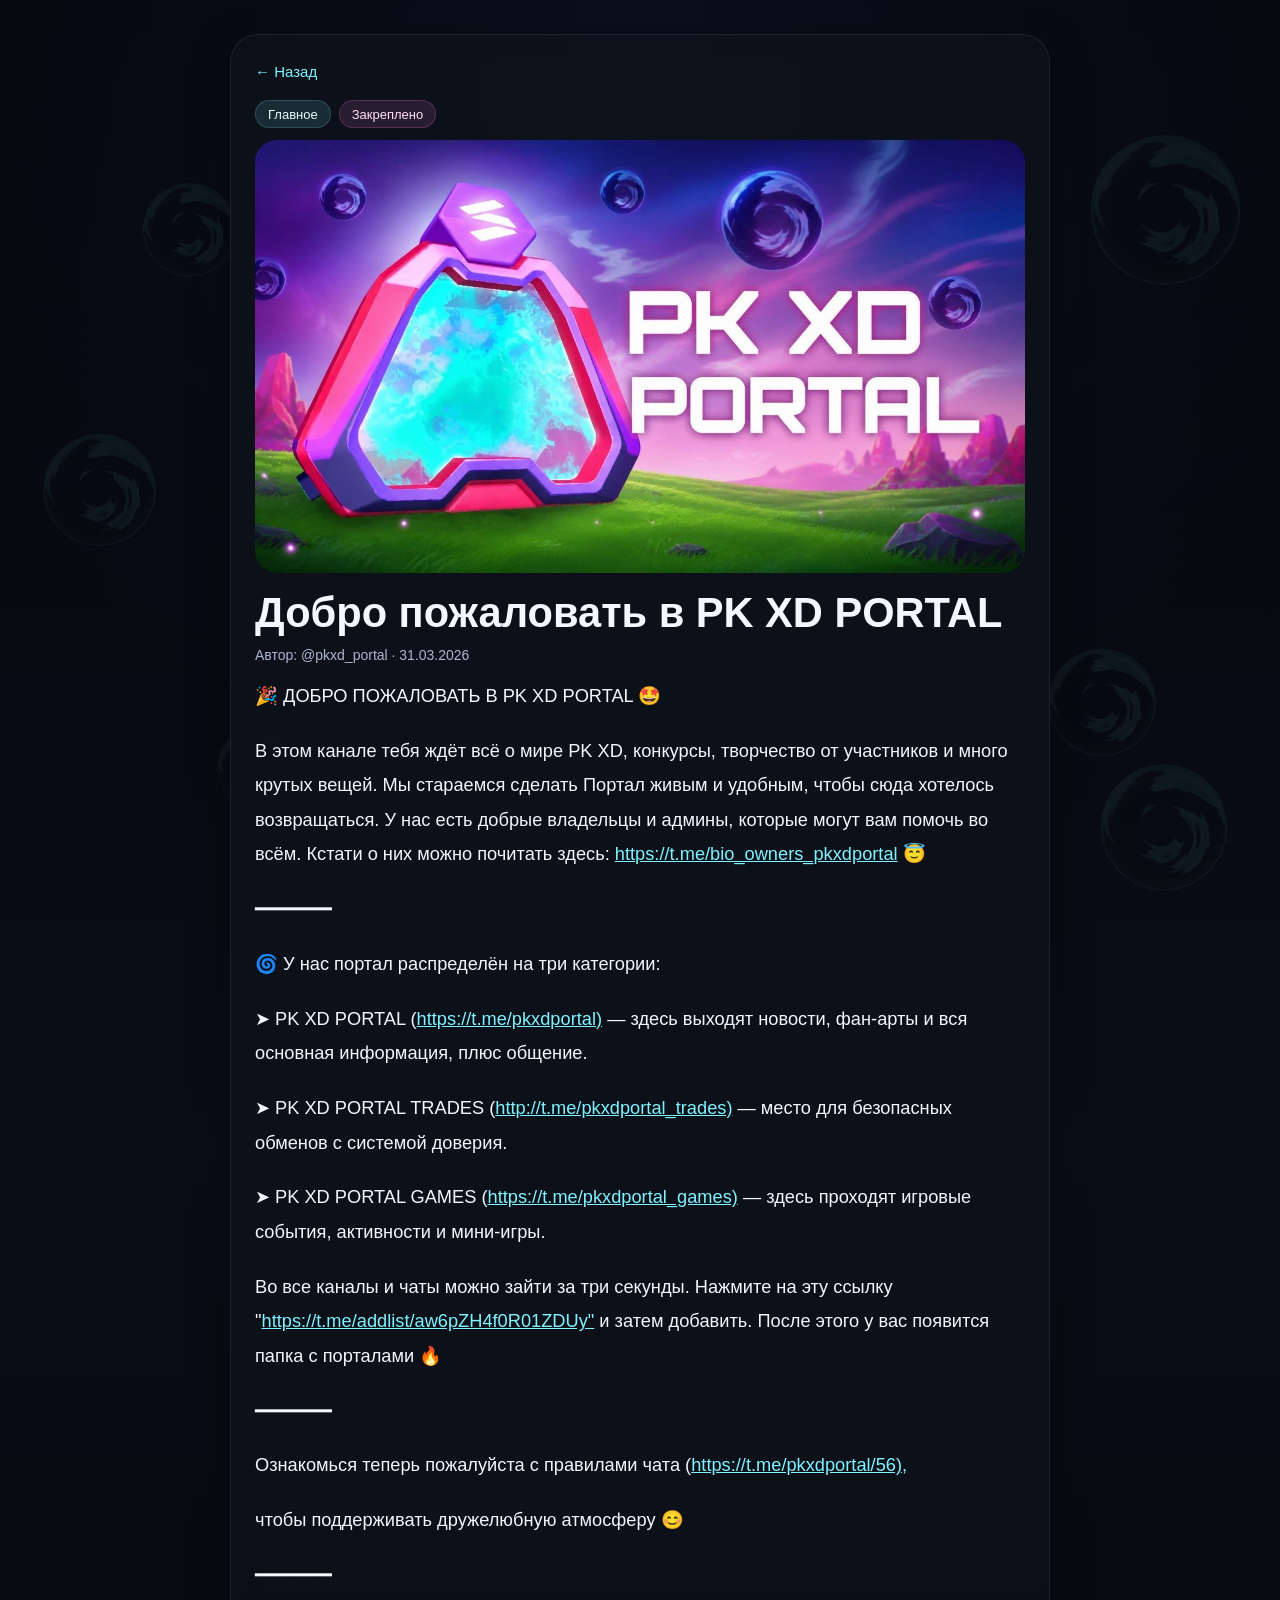
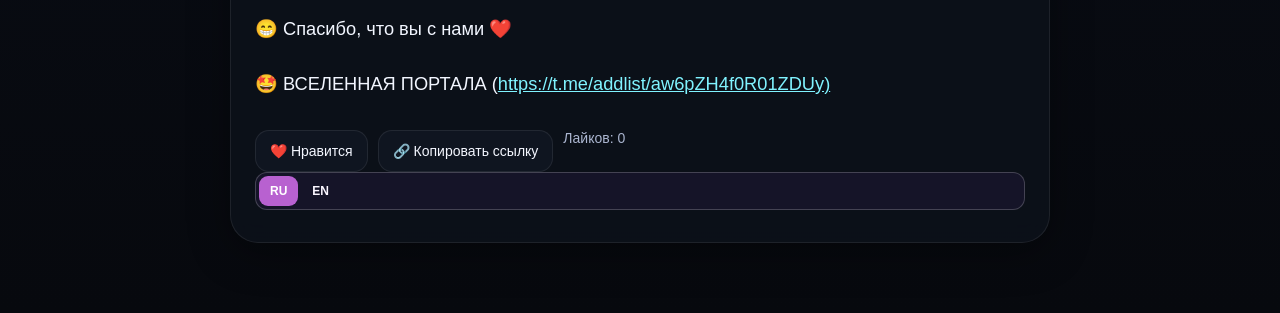
<file: posts/добро-пожаловать-в-pk-xd-portal.html>
<!DOCTYPE html>
<html lang="ru">
<head>
  <meta charset="UTF-8" />
  <meta name="viewport" content="width=device-width, initial-scale=1.0" />
  <title>Добро пожаловать в PK XD PORTAL</title>
  <meta name="description" content="PK XD PORTAL это сообщество, посвящённое игре PK XD. Здесь вы увидите новости, события, трейды, общение и творчество участников." />
  <meta property="og:title" content="Добро пожаловать в PK XD PORTAL" />
  <meta property="og:description" content="PK XD PORTAL это сообщество, посвящённое игре PK XD. Здесь вы увидите новости, события, трейды, общение и творчество участников." />
  <meta property="og:type" content="article" />
  <meta property="og:url" content="https://pkxdportal.github.io/pkxd-portal-posts/posts/%D0%B4%D0%BE%D0%B1%D1%80%D0%BE-%D0%BF%D0%BE%D0%B6%D0%B0%D0%BB%D0%BE%D0%B2%D0%B0%D1%82%D1%8C-%D0%B2-pk-xd-portal.html" />
  <meta property="og:image" content="https://pkxdportal.github.io/pkxd-portal-posts/assets/posts/1777725049662-photo2026-05-0214-16-57.jpg" />
  <link rel="stylesheet" href="../style.css" />
  <script src="../portal-i18n.js"></script>
</head>
<body>
  <div class="page-bg"></div>

  <div class="post-page-wrap">
    <div class="post-page">
      <a class="back-link" href="../index.html">← Назад</a>

      <div class="tag-row">
        <span class="tag">Главное</span>
        <span class="tag pin-tag">Закреплено</span>
      </div>

      
        <div class="post-cover">
          <img src="../assets/posts/1777725049662-photo2026-05-0214-16-57.jpg" alt="Добро пожаловать в PK XD PORTAL" />
        </div>
      

      <h1>Добро пожаловать в PK XD PORTAL</h1>
      <div class="meta">Автор: @pkxd_portal · 31.03.2026</div>

      <div class="post-content">
        <p>🎉 ДОБРО ПОЖАЛОВАТЬ В PK XD PORTAL 🤩</p><p>В этом канале тебя ждёт всё о мире PK XD, конкурсы, творчество от участников и много крутых вещей. Мы стараемся сделать Портал живым и удобным, чтобы сюда хотелось возвращаться. У нас есть добрые владельцы и админы, которые могут вам помочь во всём. Кстати о них можно почитать здесь: <a href="https://t.me/bio_owners_pkxdportal" target="_blank" rel="noopener noreferrer">https://t.me/bio_owners_pkxdportal</a> 😇</p><p>━━━━━━━</p><p>🌀 У нас портал распределён на три категории:</p><p>➤ PK XD PORTAL (<a href="https://t.me/pkxdportal)" target="_blank" rel="noopener noreferrer">https://t.me/pkxdportal)</a> — здесь выходят новости, фан-арты и вся основная информация, плюс общение.</p><p>➤ PK XD PORTAL TRADES (<a href="http://t.me/pkxdportal_trades)" target="_blank" rel="noopener noreferrer">http://t.me/pkxdportal_trades)</a> — место для безопасных обменов с системой доверия.</p><p>➤ PK XD PORTAL GAMES (<a href="https://t.me/pkxdportal_games)" target="_blank" rel="noopener noreferrer">https://t.me/pkxdportal_games)</a> — здесь проходят игровые события, активности и мини-игры.</p><p>Во все каналы и чаты можно зайти за три секунды. Нажмите на эту ссылку "<a href="https://t.me/addlist/aw6pZH4f0R01ZDUy"" target="_blank" rel="noopener noreferrer">https://t.me/addlist/aw6pZH4f0R01ZDUy"</a> и затем добавить. После этого у вас появится папка с порталами 🔥</p><p>━━━━━━━</p><p>Ознакомься теперь пожалуйста с правилами чата (<a href="https://t.me/pkxdportal/56)," target="_blank" rel="noopener noreferrer">https://t.me/pkxdportal/56),</a></p><p>чтобы поддерживать дружелюбную атмосферу 😊</p><p>━━━━━━━</p><p>😁 Спасибо, что вы с нами ❤️</p><p>🤩 ВСЕЛЕННАЯ ПОРТАЛА (<a href="https://t.me/addlist/aw6pZH4f0R01ZDUy)" target="_blank" rel="noopener noreferrer">https://t.me/addlist/aw6pZH4f0R01ZDUy)</a></p>
      </div>

      <div class="post-actions">
        <button class="action-btn" id="likeBtn">❤️ Нравится</button>
        <button class="action-btn" id="copyBtn">🔗 Копировать ссылку</button>
        <span class="like-count" id="likeCount">Лайков: 0</span>
      </div>
    </div>
  </div>

  <script>
    const slug = "добро-пожаловать-в-pk-xd-portal";
    const likeKey = "likes_" + slug;
    const likedKey = "liked_" + slug;

    const countEl = document.getElementById("likeCount");
    const likeBtn = document.getElementById("likeBtn");
    const copyBtn = document.getElementById("copyBtn");

    function refreshLikes() {
      const count = parseInt(localStorage.getItem(likeKey) || "0", 10);
      const liked = localStorage.getItem(likedKey) === "1";
      countEl.textContent = "Лайков: " + count;
      likeBtn.textContent = liked ? "💖 Лайк поставлен" : "❤️ Нравится";
    }

    likeBtn.addEventListener("click", () => {
      const liked = localStorage.getItem(likedKey) === "1";
      let count = parseInt(localStorage.getItem(likeKey) || "0", 10);

      if (liked) {
        count = Math.max(0, count - 1);
        localStorage.setItem(likedKey, "0");
      } else {
        count += 1;
        localStorage.setItem(likedKey, "1");
      }

      localStorage.setItem(likeKey, String(count));
      refreshLikes();
    });

    copyBtn.addEventListener("click", async () => {
      try {
        await navigator.clipboard.writeText(window.location.href);
        copyBtn.textContent = "✅ Ссылка скопирована";
        setTimeout(() => {
          copyBtn.textContent = "🔗 Копировать ссылку";
        }, 1800);
      } catch (e) {
        alert("Не удалось скопировать ссылку");
      }
    });

    refreshLikes();
    window.addEventListener("pkxd-language-change", () => PKXDI18N.translatePostPage());
    window.addEventListener("pkxd-post-translations-ready", () => PKXDI18N.translatePostPage());
    PKXDI18N.loadPostTranslations("../");
  </script>
</body>
</html>
</file>
<file: style.css>
* {
  box-sizing: border-box;
}

:root {
  --bg: #07090e;
  --panel: rgba(18, 22, 32, 0.82);
  --panel-border: rgba(255, 255, 255, 0.08);
  --text: #f4f7ff;
  --muted: #acb7d1;
  --accent: #80f3ff;
  --accent-2: #ff77d9;
  --danger: #ff6f7d;
  --shadow: 0 10px 40px rgba(0, 0, 0, 0.35);
}

html {
  scroll-behavior: smooth;
}

body {
  margin: 0;
  font-family: Inter, Arial, sans-serif;
  background:
    radial-gradient(circle at top, rgba(20, 30, 60, 0.35), transparent 40%),
    linear-gradient(180deg, #05070c, #090d16 60%, #07090e);
  color: var(--text);
  min-height: 100vh;
  overflow-x: hidden;
}

.page-bg {
  position: fixed;
  inset: 0;
  pointer-events: none;
  z-index: 0;
  background-image:
    url("assets/portal-bg.webp"),
    url("assets/portal-bg.webp"),
    url("assets/portal-bg.webp"),
    url("assets/portal-bg.webp"),
    url("assets/portal-bg.webp"),
    url("assets/portal-bg.webp");
  background-repeat: no-repeat;
  background-size:
    160px 160px,
    120px 120px,
    135px 135px,
    100px 100px,
    115px 115px,
    85px 85px;
  background-position:
    right 34px top 130px,
    left 40px top 430px,
    right 48px top 760px,
    left 140px top 180px,
    right 120px bottom 140px,
    left 18% bottom 90px;
  opacity: 0.06;
}

.container {
  position: relative;
  z-index: 1;
  max-width: 980px;
  margin: 0 auto;
  padding: 36px 20px 60px;
}

.hero {
  margin-bottom: 28px;
}

.hero-top {
  display: flex;
  align-items: center;
  justify-content: space-between;
  gap: 16px;
  margin-bottom: 22px;
  flex-wrap: wrap;
}

.hero-title-wrap {
  display: flex;
  align-items: center;
  gap: 16px;
  min-width: 0;
}

.hero-icon {
  width: 64px;
  height: 64px;
  object-fit: contain;
  filter: drop-shadow(0 0 18px rgba(128, 243, 255, 0.18));
}

.hero h1 {
  margin: 0;
  font-size: 3rem;
  line-height: 1;
  letter-spacing: -0.03em;
}

.subtitle {
  margin: 10px 0 0;
  color: var(--muted);
  font-size: 1.1rem;
}

.owner-actions {
  margin-left: auto;
  display: flex;
  gap: 10px;
  align-items: center;
  flex-wrap: wrap;
}

.owner-btn,
.primary-btn,
.secondary-btn {
  border: 1px solid rgba(255, 255, 255, 0.08);
  background: rgba(18, 24, 36, 0.82);
  color: var(--text);
  border-radius: 14px;
  padding: 10px 14px;
  cursor: pointer;
  font-size: 14px;
  box-shadow: var(--shadow);
  transition: border-color 0.18s ease, transform 0.18s ease, opacity 0.18s ease;
}

.owner-btn:hover,
.primary-btn:hover,
.secondary-btn:hover {
  border-color: rgba(128, 243, 255, 0.22);
  transform: translateY(-1px);
}

.primary-btn {
  background: rgba(128, 243, 255, 0.12);
}

.secondary-btn {
  background: rgba(18, 24, 36, 0.82);
}

.primary-btn:disabled,
.secondary-btn:disabled,
.owner-btn:disabled {
  opacity: 0.6;
  cursor: not-allowed;
  transform: none;
}

.toolbar {
  display: flex;
  gap: 12px;
  flex-wrap: wrap;
}

.search-input,
.filter-select,
.form-input,
.form-textarea {
  background: rgba(17, 23, 34, 0.82);
  color: var(--text);
  border: 1px solid rgba(255, 255, 255, 0.08);
  border-radius: 16px;
  padding: 14px 16px;
  font-size: 15px;
  outline: none;
  box-shadow: var(--shadow);
  width: 100%;
}

.search-input::placeholder,
.form-input::placeholder,
.form-textarea::placeholder {
  color: rgba(172, 183, 209, 0.72);
}

.form-textarea {
  min-height: 220px;
  resize: vertical;
  font-family: inherit;
}

.search-input {
  flex: 1 1 320px;
}

.filter-select {
  min-width: 190px;
}

.section {
  margin-top: 28px;
}

.section-title {
  margin: 0 0 14px;
  font-size: 1.2rem;
  color: #dfe8ff;
}

.post-list {
  display: flex;
  flex-direction: column;
  gap: 18px;
}

.post-card {
  position: relative;
  background: var(--panel);
  border: 1px solid var(--panel-border);
  border-radius: 24px;
  padding: 24px 22px;
  backdrop-filter: blur(10px);
  box-shadow: var(--shadow);
  transition: transform 0.18s ease, border-color 0.18s ease, box-shadow 0.18s ease;
  overflow: hidden;
}

.post-card:hover {
  transform: translateY(-3px);
  border-color: rgba(128, 243, 255, 0.2);
  box-shadow: 0 16px 42px rgba(0, 0, 0, 0.45);
}

.post-card-link {
  display: block;
  text-decoration: none;
  color: inherit;
}

.post-card-image {
  width: 100%;
  height: auto;
  display: block;
  border-radius: 18px;
  margin-bottom: 16px;
  object-fit: cover;
  max-height: 380px;
}

.post-card h3 {
  margin: 0 0 10px;
  font-size: 2rem;
  line-height: 1.05;
  padding-right: 48px;
}

.post-card p {
  margin: 0;
  font-size: 1.15rem;
  line-height: 1.65;
  color: #f1f4ff;
}

.post-more-btn {
  position: absolute;
  top: 14px;
  right: 14px;
  display: none;
  width: 42px;
  height: 42px;
  border: 1px solid rgba(255, 255, 255, 0.08);
  background: rgba(18, 24, 36, 0.9);
  color: var(--text);
  border-radius: 999px;
  cursor: pointer;
  font-size: 22px;
  line-height: 1;
  z-index: 2;
  align-items: center;
  justify-content: center;
}

body.admin .post-more-btn {
  display: inline-flex;
}

.meta {
  color: var(--muted);
  font-size: 14px;
  margin-bottom: 16px;
}

.tag-row {
  display: flex;
  gap: 8px;
  flex-wrap: wrap;
  margin-bottom: 12px;
}

.tag {
  display: inline-flex;
  align-items: center;
  min-height: 28px;
  padding: 0 12px;
  border-radius: 999px;
  font-size: 13px;
  color: #eafcff;
  background: rgba(128, 243, 255, 0.12);
  border: 1px solid rgba(128, 243, 255, 0.18);
}

.pin-tag {
  background: rgba(255, 119, 217, 0.12);
  border-color: rgba(255, 119, 217, 0.22);
  color: #ffdff7;
}

.hidden {
  display: none !important;
}

.empty-state {
  background: var(--panel);
  border: 1px solid var(--panel-border);
  border-radius: 24px;
  padding: 24px;
  color: var(--muted);
}

/* modal */
.modal-backdrop {
  position: fixed;
  inset: 0;
  background: rgba(3, 6, 12, 0.76);
  backdrop-filter: blur(6px);
  z-index: 40;
  display: flex;
  align-items: center;
  justify-content: center;
  padding: 20px;
  overflow-y: auto;
}

.modal-card {
  width: 100%;
  max-width: 840px;
  max-height: calc(100vh - 40px);
  background: rgba(14, 18, 28, 0.96);
  border: 1px solid rgba(255, 255, 255, 0.08);
  border-radius: 28px;
  box-shadow: var(--shadow);
  overflow: hidden;
  display: flex;
  flex-direction: column;
}

.modal-header,
.modal-footer {
  padding: 18px 22px;
  border-bottom: 1px solid rgba(255, 255, 255, 0.06);
  flex-shrink: 0;
}

.modal-footer {
  border-bottom: none;
  border-top: 1px solid rgba(255, 255, 255, 0.06);
  display: flex;
  justify-content: flex-end;
  gap: 10px;
}

.modal-header {
  display: flex;
  align-items: center;
  justify-content: space-between;
}

.modal-header h2 {
  margin: 0;
  font-size: 1.3rem;
  padding-right: 12px;
}

.modal-close {
  border: none;
  background: transparent;
  color: var(--text);
  cursor: pointer;
  font-size: 22px;
  flex-shrink: 0;
}

.modal-body {
  padding: 22px;
  display: flex;
  flex-direction: column;
  gap: 16px;
  overflow-y: auto;
}

.form-label {
  display: flex;
  flex-direction: column;
  gap: 8px;
  color: #dfe8ff;
  font-size: 14px;
}

.form-grid {
  display: grid;
  grid-template-columns: 1fr auto;
  gap: 14px;
  align-items: end;
}

.checkbox-label {
  flex-direction: row;
  align-items: center;
  gap: 10px;
  padding-top: 30px;
}

.checkbox-label input[type="checkbox"] {
  width: 18px;
  height: 18px;
}

.image-tools {
  display: grid;
  grid-template-columns: 1fr auto auto;
  gap: 10px;
  align-items: center;
}

.image-preview-wrap {
  width: 100%;
}

.image-preview {
  width: 100%;
  max-height: 260px;
  object-fit: cover;
  display: block;
  border-radius: 18px;
  border: 1px solid rgba(255, 255, 255, 0.08);
}

.admin-menu {
  position: absolute;
  z-index: 50;
  min-width: 180px;
  max-width: calc(100vw - 24px);
  padding: 8px;
  background: rgba(14, 18, 28, 0.98);
  border: 1px solid rgba(255, 255, 255, 0.08);
  border-radius: 16px;
  box-shadow: var(--shadow);
  display: flex;
  flex-direction: column;
  gap: 6px;
}

.admin-menu button {
  border: none;
  background: rgba(255, 255, 255, 0.03);
  color: var(--text);
  text-align: left;
  padding: 10px 12px;
  border-radius: 12px;
  cursor: pointer;
  font-size: 14px;
}

.admin-menu button:hover {
  background: rgba(255, 255, 255, 0.07);
}

.admin-menu .danger-btn {
  color: #ffd7dc;
  background: rgba(255, 111, 125, 0.1);
}

.admin-menu .danger-btn:hover {
  background: rgba(255, 111, 125, 0.16);
}

/* post page */
.post-page-wrap {
  position: relative;
  z-index: 1;
  max-width: 860px;
  margin: 0 auto;
  padding: 34px 20px 70px;
}

.post-page {
  background: rgba(14, 18, 28, 0.78);
  border: 1px solid rgba(255, 255, 255, 0.08);
  border-radius: 28px;
  padding: 28px 24px 32px;
  backdrop-filter: blur(12px);
  box-shadow: var(--shadow);
}

.back-link {
  display: inline-block;
  margin-bottom: 20px;
  color: var(--accent);
  text-decoration: none;
  font-size: 15px;
}

.back-link:hover {
  text-decoration: underline;
}

.post-cover {
  margin-bottom: 18px;
}

.post-cover img {
  width: 100%;
  max-height: 460px;
  object-fit: cover;
  display: block;
  border-radius: 22px;
}

.post-page h1 {
  margin: 0 0 12px;
  font-size: 2.6rem;
  line-height: 1.05;
}

.post-content {
  font-size: 1.14rem;
  line-height: 1.9;
  color: #f2f6ff;
}

.post-content p {
  margin: 0 0 1.1em;
}

.post-content a {
  color: var(--accent);
  text-decoration: underline;
  word-break: break-word;
}

.post-content a:hover {
  opacity: 0.9;
}

.post-actions {
  display: flex;
  gap: 10px;
  flex-wrap: wrap;
  margin-top: 28px;
}

.action-btn {
  border: 1px solid rgba(255, 255, 255, 0.08);
  background: rgba(18, 24, 36, 0.82);
  color: var(--text);
  border-radius: 14px;
  padding: 12px 14px;
  cursor: pointer;
  font-size: 14px;
}

.like-count {
  color: var(--muted);
  font-size: 14px;
}

@media (max-width: 700px) {
  .container {
    padding: 28px 16px 52px;
  }

  .hero {
    margin-bottom: 22px;
  }

  .hero-top {
    gap: 12px;
    margin-bottom: 18px;
  }

  .hero-title-wrap {
    width: 100%;
    gap: 12px;
  }

  .hero h1 {
    font-size: 2rem;
    line-height: 0.98;
    letter-spacing: -0.02em;
  }

  .subtitle {
    font-size: 0.98rem;
    margin-top: 8px;
  }

  .hero-icon {
    width: 44px;
    height: 44px;
    flex-shrink: 0;
  }

  .owner-actions {
    width: 100%;
    margin-left: 0;
    display: flex;
    flex-direction: column;
  }

  .owner-btn,
  .primary-btn,
  .secondary-btn {
    width: 100%;
  }

  .toolbar {
    gap: 10px;
  }

  .search-input,
  .filter-select,
  .form-input,
  .form-textarea {
    width: 100%;
    min-width: 0;
    padding: 14px 14px;
    font-size: 14px;
  }

  .post-card {
    padding: 20px 18px;
    border-radius: 22px;
  }

  .post-card h3,
  .post-page h1 {
    font-size: 1.55rem;
    line-height: 1.04;
  }

  .post-card p,
  .post-content {
    font-size: 1rem;
    line-height: 1.75;
  }

  .meta {
    font-size: 13px;
  }

  .tag {
    font-size: 12px;
    min-height: 26px;
    padding: 0 11px;
  }

  .form-grid,
  .image-tools {
    grid-template-columns: 1fr;
  }

  .checkbox-label {
    padding-top: 4px;
  }

  .modal-backdrop {
    align-items: flex-start;
    padding: 12px;
  }

  .modal-card {
    max-height: calc(100vh - 24px);
    border-radius: 22px;
  }

  .modal-body {
    padding: 16px;
  }

  .modal-header,
  .modal-footer {
    padding: 14px 16px;
  }

  .modal-footer {
    flex-direction: column;
  }

  .post-more-btn {
    top: 12px;
    right: 12px;
    width: 40px;
    height: 40px;
  }

  .admin-menu {
    min-width: 160px;
  }

  .page-bg {
    background-image:
      url("assets/portal-bg.webp"),
      url("assets/portal-bg.webp"),
      url("assets/portal-bg.webp"),
      url("assets/portal-bg.webp"),
      url("assets/portal-bg.webp"),
      url("assets/portal-bg.webp");
    background-repeat: no-repeat;
    background-size:
      96px 96px,
      74px 74px,
      84px 84px,
      64px 64px,
      76px 76px,
      56px 56px;
    background-position:
      right -10px top 205px,
      left -8px top 690px,
      right -10px top 1080px,
      left 74% top 430px,
      left 6px bottom 180px,
      right 12% bottom 80px;
    opacity: 0.05;
  }
}


/* Объединённая навигация по четырём разделам портала */
.portal-hub {
  margin: 20px 0 32px;
  padding: 24px;
  border: 1px solid rgba(255, 155, 227, .18);
  border-radius: 30px;
  background: linear-gradient(150deg, rgba(39, 20, 59, .79), rgba(15, 17, 35, .86) 55%, rgba(19, 30, 50, .72));
  box-shadow: 0 24px 80px rgba(0, 0, 0, .20);
}
.portal-hub-heading {display:flex;align-items:center;justify-content:space-between;gap:14px;margin:0 0 22px}
.portal-hub-eyebrow {font-size:10px;font-weight:900;letter-spacing:.22em;color:#ff9cdd}
.portal-hub h2 {margin:8px 0 7px;font-size:clamp(25px,4vw,35px);line-height:1.08;letter-spacing:-.025em}
.portal-hub-heading p {margin:0;color:#b6b5c9;font-size:14px;line-height:1.5}
.portal-hub-counter {align-self:flex-start;white-space:nowrap;padding:10px 13px;border-radius:30px;border:1px solid rgba(255,255,255,.13);font-size:10px;font-weight:900;letter-spacing:.14em;color:#aaa5bc}
.portal-hub-grid {display:grid;grid-template-columns:repeat(2,minmax(0,1fr));gap:14px}
.portal-hub-card {--hub-accent:#ff7fd8;min-width:0;min-height:205px;display:flex;flex-direction:column;align-items:flex-start;gap:16px;position:relative;overflow:hidden;padding:21px;border:1px solid rgba(255,255,255,.13);border-radius:23px;color:#f7f7ff;text-decoration:none;background:linear-gradient(140deg, color-mix(in srgb, var(--hub-accent) 14%, transparent),rgba(255,255,255,.03) 75%);transition:transform .18s ease,border-color .18s ease,box-shadow .18s ease}
.portal-hub-card:before {content:"";position:absolute;width:175px;height:175px;right:-85px;bottom:-100px;background:var(--hub-accent);filter:blur(64px);opacity:.21;pointer-events:none}
.portal-hub-card:hover,.portal-hub-card:focus-visible {transform:translateY(-3px);border-color:var(--hub-accent);box-shadow:0 15px 40px rgba(0,0,0,.22);outline:none}
.portal-hub-card.hub-rules {--hub-accent:#ff78d5}
.portal-hub-card.hub-chests {--hub-accent:#a88cff}
.portal-hub-card.hub-avatars {--hub-accent:#83e9ff}
.portal-hub-card.hub-posts {--hub-accent:#ffd07e}
.portal-hub-icon {width:47px;height:47px;display:grid;place-items:center;border:1px solid rgba(255,255,255,.13);border-radius:15px;background:rgba(255,255,255,.075);color:var(--hub-accent)}
.portal-hub-icon svg {width:25px;height:25px}
.portal-hub-copy {display:flex;flex-direction:column;gap:8px;flex:1}
.portal-hub-copy strong {font-size:20px;line-height:1.16;font-weight:850}
.portal-hub-copy small {font-size:13px;line-height:1.5;color:#b7bacd}
.portal-hub-cta {width:100%;display:flex;align-items:center;justify-content:space-between;gap:9px;color:var(--hub-accent);font-size:11px;font-weight:900;letter-spacing:.13em}
.portal-hub-cta span {font-size:20px;line-height:1}
#posts {scroll-margin-top:22px}
#posts:target {outline:none}
@media (max-width:650px) {
  .portal-hub{margin:20px 0 27px;padding:18px;border-radius:24px}
  .portal-hub-heading{align-items:flex-start}
  .portal-hub-counter{display:none}
  .portal-hub-grid{grid-template-columns:1fr;gap:10px}
  .portal-hub-card{min-height:130px;padding:17px;display:grid;grid-template-columns:44px minmax(0,1fr);grid-template-rows:1fr auto;column-gap:14px;row-gap:10px}
  .portal-hub-icon{width:44px;height:44px;grid-column:1;grid-row:1}
  .portal-hub-copy{grid-column:2;grid-row:1}
  .portal-hub-copy strong{font-size:18px}
  .portal-hub-cta{grid-column:2;grid-row:2}
}


/* Owner-only navigation stays hidden for visitors, including before scripts load. */
.portal-hub, .portal-hub[hidden] { display: none !important; }
body.editor-unlocked .portal-hub:not([hidden]) { display: block !important; }

/* Shared-password entry point; no editor section is shown before unlocking. */
.editor-auth-dialog {
  position:fixed; top:50%; left:50%; transform:translate(-50%,-50%);
  width:min(440px,calc(100vw - 32px)); max-height:calc(100vh - 40px);
  padding:25px; margin:0; overflow-y:auto; z-index:100;
  border:1px solid rgba(255,121,220,.33); border-radius:22px;
  background:#161225; color:#f7f8ff; box-shadow:0 30px 100px rgba(0,0,0,.65);
}
.editor-auth-dialog::backdrop { background:rgba(3,3,13,.80); backdrop-filter:blur(5px) }
.editor-auth-dialog h2 { margin:0 0 10px; font-size:24px }
.editor-auth-dialog p { color:#c3bed3; font-size:14px; line-height:1.55 }
.editor-auth-dialog label { display:block; margin:20px 0 7px; font-size:13px; font-weight:700 }
.editor-auth-dialog input { width:100%; box-sizing:border-box; border:1px solid #665275; border-radius:12px;
  padding:12px 14px; background:#0b0b1a; color:white; font-size:17px; }
.editor-auth-dialog input:focus-visible { outline:2px solid #ff74d8; outline-offset:2px }
.editor-auth-dialog .editor-auth-error { min-height:22px; margin:9px 0; color:#ff8ba1 }
.editor-auth-actions { display:flex; gap:9px; justify-content:flex-end; flex-wrap:wrap }
.editor-auth-submit { background:linear-gradient(120deg,#d866bd,#866bea); color:white; }


/* PK XD PORTAL: two-column desktop home, compact mobile owner tools.
   Only applies to the homepage, leaving individual posts and editors intact. */
body.portal-home .container {
  max-width: 1440px;
  padding: 32px clamp(16px, 3vw, 48px) 80px;
}
body.portal-home .hero { margin: 0 0 28px; }
body.portal-home .hero-top {
  margin: 0;
  padding: 4px 0 24px;
  border-bottom: 1px solid rgba(255,255,255,.085);
}
body.portal-home .hero h1 {
  font-size: clamp(2rem, 3.2vw, 2.9rem);
}
body.portal-home .portal-layout {
  display: grid;
  grid-template-columns: 288px minmax(0, 1fr);
  align-items: start;
  gap: clamp(20px, 3vw, 38px);
}
body.portal-home .portal-sidebar,
body.portal-home .portal-feed { min-width: 0; }
body.portal-home:not(.editor-unlocked) .portal-layout {
  grid-template-columns: minmax(0, 1fr);
  max-width: 1000px;
  margin: 0 auto;
}
body.portal-home:not(.editor-unlocked) .portal-sidebar {
  display: none;
}
body.portal-home .portal-hub {
  position: sticky;
  top: 22px;
  margin: 0;
  padding: 20px 14px 16px;
  border-radius: 22px;
  background: linear-gradient(165deg,rgba(43,24,59,.88),rgba(17,19,34,.93));
  border: 1px solid rgba(255,155,227,.16);
  box-shadow: 0 15px 40px rgba(0,0,0,.2);
}
body.portal-home .portal-hub-heading {
  display: block;
  margin-bottom: 18px;
  padding: 2px 8px;
}
body.portal-home .portal-hub h2 {
  font-size: 21px;
  line-height: 1.15;
  margin: 8px 0 8px;
}
body.portal-home .portal-hub-heading p {
  font-size: 12px;
  line-height: 1.5;
}
body.portal-home .portal-hub-counter { display: none; }
body.portal-home .portal-hub-grid {
  grid-template-columns: 1fr;
  gap: 10px;
}
body.portal-home .portal-hub-card {
  min-height: 96px;
  padding: 14px 12px;
  display: grid;
  grid-template-columns: 42px minmax(0,1fr) 18px;
  grid-template-rows: 1fr;
  gap: 12px;
  align-items: center;
  border-radius: 16px;
}
body.portal-home .portal-hub-icon {
  width: 42px;
  height: 42px;
  grid-column: 1;
  grid-row: 1;
  border-radius: 13px;
}
body.portal-home .portal-hub-icon svg {
  width: 22px;
  height: 22px;
}
body.portal-home .portal-hub-copy {
  grid-column: 2;
  grid-row: 1;
  gap: 5px;
}
body.portal-home .portal-hub-copy strong {
  font-size: 15px;
  line-height: 1.2;
  overflow-wrap: anywhere;
}
body.portal-home .portal-hub-copy small {
  font-size: 11px;
  line-height: 1.35;
}
body.portal-home .portal-hub-cta {
  grid-column: 3;
  grid-row: 1;
  justify-content: flex-end;
  width: auto;
  font-size: 0;
}
body.portal-home .portal-hub-cta span {
  font-size: 19px;
}
body.portal-home .portal-feed .toolbar {
  gap: 12px;
  margin-bottom: 24px;
  padding: 16px;
  background: rgba(18, 22, 32, .72);
  border: 1px solid rgba(255,255,255,.08);
  border-radius: 20px;
}
body.portal-home .portal-feed .search-input {
  flex: 1 1 260px;
}
body.portal-home .portal-feed .filter-select {
  width: auto;
  flex: 0 1 218px;
}
body.portal-home .portal-feed .section:first-child {
  margin-top: 0;
}
body.portal-home .portal-feed .section-title {
  font-size: 1.25rem;
  margin-bottom: 17px;
}
body.portal-home .portal-feed .post-card {
  padding: clamp(18px, 2vw, 28px);
}
body.portal-home .portal-feed .post-card h3 {
  font-size: clamp(1.45rem, 2.2vw, 2rem);
}
body.portal-home .mobile-tools-toggle {
  display: none;
}
@media (max-width: 900px) {
  body.portal-home .portal-layout {
    grid-template-columns: 236px minmax(0,1fr);
    gap: 16px;
  }
  body.portal-home .portal-hub {
    padding: 15px 10px;
  }
  body.portal-home .portal-hub-card {
    grid-template-columns: 36px minmax(0,1fr) 14px;
    gap: 8px;
    padding: 11px 8px;
  }
  body.portal-home .portal-hub-icon {
    width: 36px;
    height: 36px;
  }
}
@media (max-width: 760px) {
  body.portal-home .container { padding: 22px 14px 54px; }
  body.portal-home .hero { margin-bottom: 18px; }
  body.portal-home .hero-top {
    padding-bottom: 18px;
  }
  body.portal-home .portal-layout,
  body.portal-home:not(.editor-unlocked) .portal-layout {
    display: flex;
    flex-direction: column;
    gap: 14px;
    max-width: 100%;
  }
  body.portal-home .portal-sidebar,
  body.portal-home .portal-feed { width: 100%; }
  body.portal-home .portal-sidebar { display: none; }
  body.portal-home.editor-unlocked .portal-sidebar { display: block; }
  body.portal-home .mobile-tools-toggle {
    display: flex;
    width: 100%;
    align-items: center;
    gap: 12px;
    padding: 15px 17px;
    border: 1px solid rgba(255,155,227,.25);
    border-radius: 16px;
    background: linear-gradient(125deg,rgba(54,30,70,.94),rgba(22,21,41,.96));
    color: #fff;
    text-align: left;
    font: 700 14px Inter,Arial,sans-serif;
    cursor: pointer;
  }
  body.portal-home .mobile-tools-toggle-icon { color: #ff9bdd; font-size: 20px; }
  body.portal-home .mobile-tools-chevron {
    font-size: 21px;
    margin-left: auto;
    transition: transform .18s ease;
  }
  body.portal-home.mobile-tools-open .mobile-tools-chevron {
    transform: rotate(180deg);
  }
  body.portal-home .portal-sidebar .portal-hub:not([hidden]) {
    display: none !important;
  }
  body.portal-home.editor-unlocked.mobile-tools-open .portal-sidebar .portal-hub:not([hidden]) {
    display: block !important;
  }
  body.portal-home .portal-hub {
    position: static;
    margin: 10px 0 0;
  }
  body.portal-home .portal-hub-card { min-height: 74px; }
  body.portal-home .portal-feed .toolbar {
    display: flex;
    flex-direction: column;
    gap: 10px;
    padding: 12px;
    margin-bottom: 20px;
  }
  body.portal-home .portal-feed .search-input,
  body.portal-home .portal-feed .filter-select {
    width: 100%;
    flex: 0 1 auto;
    min-width: 0;
  }
  body.portal-home .owner-actions {
    flex-direction: row;
    align-items: center;
    gap: 8px;
  }
  body.portal-home .owner-actions .owner-btn {
    width: auto;
    flex: 1 1 180px;
  }
  body.portal-home .owner-actions #pkxd-language-control {
    margin-left: auto;
  }
  body.portal-home .portal-feed .post-card { padding: 18px 16px; }
  body.portal-home .portal-feed .post-card h3 { font-size: 1.5rem; }
}
@media (prefers-reduced-motion: reduce) {
  body.portal-home .mobile-tools-chevron { transition: none; }
}

/* Keep the desktop tool rail available while scrolling through posts. */
@media (min-width: 761px) {
  body.portal-home.editor-unlocked .portal-sidebar { position: sticky; top: 22px; }
  body.portal-home .portal-hub { position: static; }
}



/* Home v3: wide desktop split. Sidebar left, post feed right. */
@media (min-width: 761px) {
  body.portal-home .container{
    max-width: 1560px !important;
    width: 100%;
    padding: 30px clamp(20px, 3.1vw, 58px) 72px !important;
  }
  body.portal-home.editor-unlocked .portal-layout{
    display: grid !important;
    width: 100%;
    max-width: none !important;
    grid-template-columns: clamp(240px, 19vw, 286px) minmax(0, 1fr) !important;
    align-items: start !important;
    gap: clamp(20px, 2.5vw, 36px) !important;
  }
  body.portal-home.editor-unlocked .portal-sidebar{
    display: block !important;
    min-width: 0 !important;
    width: auto !important;
    position: sticky !important;
    top: 18px;
  }
  body.portal-home .portal-sidebar .mobile-tools-toggle {
    display: none !important;
  }
  body.portal-home .portal-sidebar .portal-hub:not([hidden]){
    display: block !important;
    position: static !important;
    width: 100% !important;
    margin: 0 !important;
    padding: 18px 12px !important;
    border-radius: 22px !important;
  }
  body.portal-home .portal-hub-heading{
    display: block !important;
    margin: 0 0 16px !important;
    padding: 0 7px !important;
  }
  body.portal-home .portal-hub h2{font-size:19px !important;margin:7px 0 7px !important;}
  body.portal-home .portal-hub-heading p{font-size:12px !important;}
  body.portal-home .portal-hub-counter{display:none !important;}
  body.portal-home .portal-hub-grid {
    display: flex !important;
    flex-direction: column !important;
    grid-template-columns: none !important;
    gap: 9px !important;
  }
  body.portal-home .portal-hub-card{
    display:grid !important;
    grid-template-columns: 39px minmax(0,1fr) 13px !important;
    grid-template-rows: 1fr !important;
    width:100% !important;
    min-height:86px !important;
    padding:13px 11px !important;
    gap:10px !important;
    align-items:center !important;
    border-radius:15px !important;
  }
  body.portal-home .portal-hub-card .portal-hub-icon{
    grid-column:1 !important;grid-row:1 !important;
    width:39px !important;height:39px !important;
  }
  body.portal-home .portal-hub-card .portal-hub-copy{
    grid-column:2 !important;grid-row:1 !important;gap:5px !important;
  }
  body.portal-home .portal-hub-card .portal-hub-copy strong{font-size:14px !important;line-height:1.15 !important;}
  body.portal-home .portal-hub-card .portal-hub-copy small{font-size:11px !important;line-height:1.3 !important;}
  body.portal-home .portal-hub-card .portal-hub-cta{
    grid-column:3 !important;grid-row:1 !important;
    width:auto !important;font-size:0 !important;
    justify-content:center !important;
  }
  body.portal-home .portal-hub-card .portal-hub-cta span{font-size:16px !important;}
  body.portal-home.editor-unlocked .portal-feed{
    min-width: 0 !important;
    width:100% !important;
    align-self:start !important;
  }
  body.portal-home .portal-feed .toolbar{
    margin-top:0 !important;
    margin-bottom:20px !important;
  }
}
@media (max-width: 760px) {
  body.portal-home .container{width:100% !important;max-width:none !important;}
  body.portal-home .portal-layout{display:flex !important;flex-direction:column !important;gap:14px !important;}
  body.portal-home.editor-unlocked .portal-sidebar{display:block !important;width:100% !important;}
  body.portal-home .mobile-tools-toggle{display:flex !important;width:100% !important;}
  body.portal-home .portal-sidebar .portal-hub:not([hidden]){display:none !important;}
  body.portal-home.editor-unlocked.mobile-tools-open .portal-sidebar .portal-hub:not([hidden]){display:block !important;}
  body.portal-home .portal-hub-grid{grid-template-columns:1fr !important;}
  body.portal-home .portal-feed{width:100% !important;min-width:0 !important;}
}


/* Desktop owner tools: taller navigation panel and more comfortable cards. */
@media (min-width: 761px) {
  body.portal-home.editor-unlocked .portal-layout {
    grid-template-columns: clamp(285px, 21vw, 330px) minmax(0, 1fr) !important;
  }
  body.portal-home .portal-sidebar .portal-hub:not([hidden]) {
    display: flex !important;
    flex-direction: column !important;
    min-height: max(620px, calc(100dvh - 205px)) !important;
    max-height: calc(100dvh - 36px);
    overflow-y: auto;
    padding: 24px 17px !important;
  }
  body.portal-home .portal-hub-heading {
    margin-bottom: 22px !important;
    padding: 0 8px !important;
  }
  body.portal-home .portal-hub h2 { font-size: 22px !important; }
  body.portal-home .portal-hub-heading p { font-size: 13px !important; }
  body.portal-home .portal-hub-grid {
    flex: 1 1 auto !important;
    justify-content: space-evenly !important;
    gap: 14px !important;
  }
  body.portal-home .portal-hub-card {
    min-height: 122px !important;
    grid-template-columns: 50px minmax(0, 1fr) 18px !important;
    padding: 18px 14px !important;
    gap: 12px !important;
    border-radius: 18px !important;
  }
  body.portal-home .portal-hub-card .portal-hub-icon {
    width: 50px !important;
    height: 50px !important;
    border-radius: 14px !important;
  }
  body.portal-home .portal-hub-card .portal-hub-icon svg {
    width: 26px !important;
    height: 26px !important;
  }
  body.portal-home .portal-hub-card .portal-hub-copy strong {
    font-size: 16px !important;
    line-height: 1.2 !important;
  }
  body.portal-home .portal-hub-card .portal-hub-copy small {
    font-size: 12px !important;
    line-height: 1.4 !important;
  }
  body.portal-home .portal-hub-card .portal-hub-cta span {
    font-size: 19px !important;
  }
}
</file>
